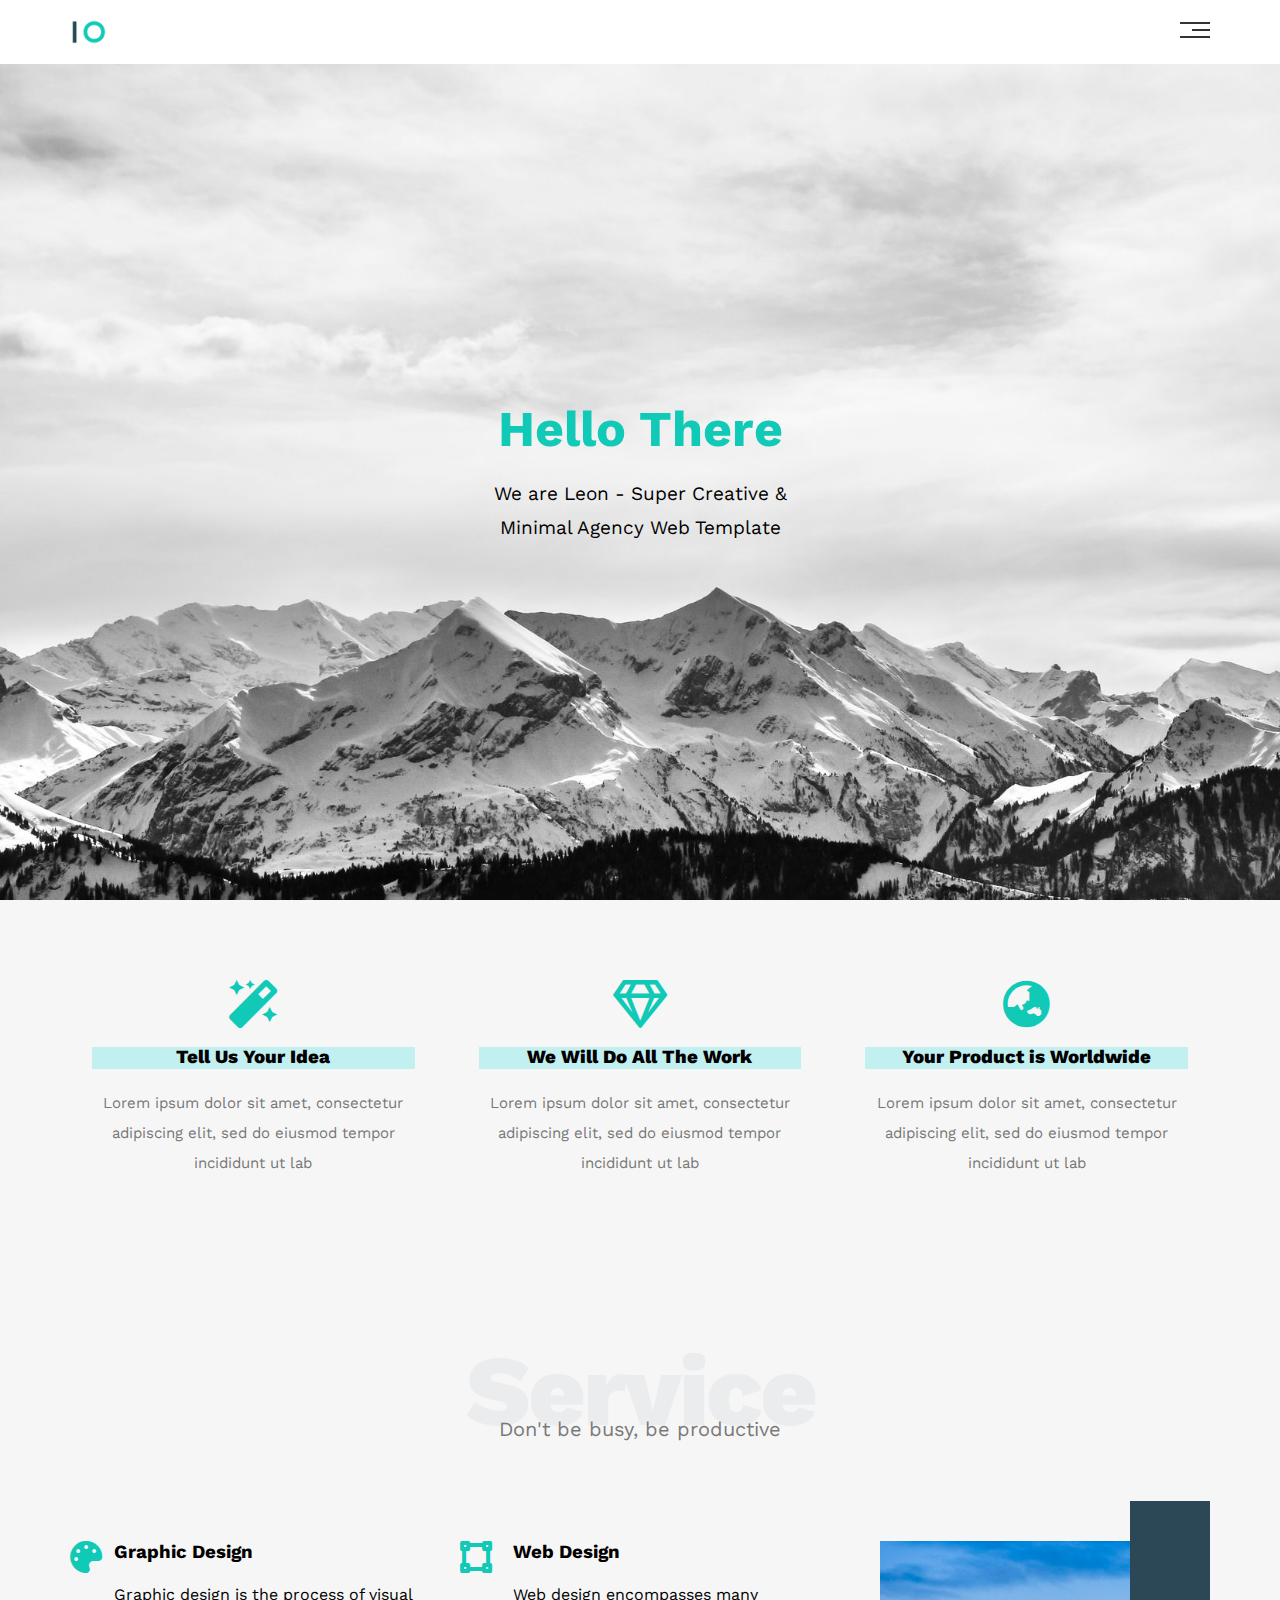
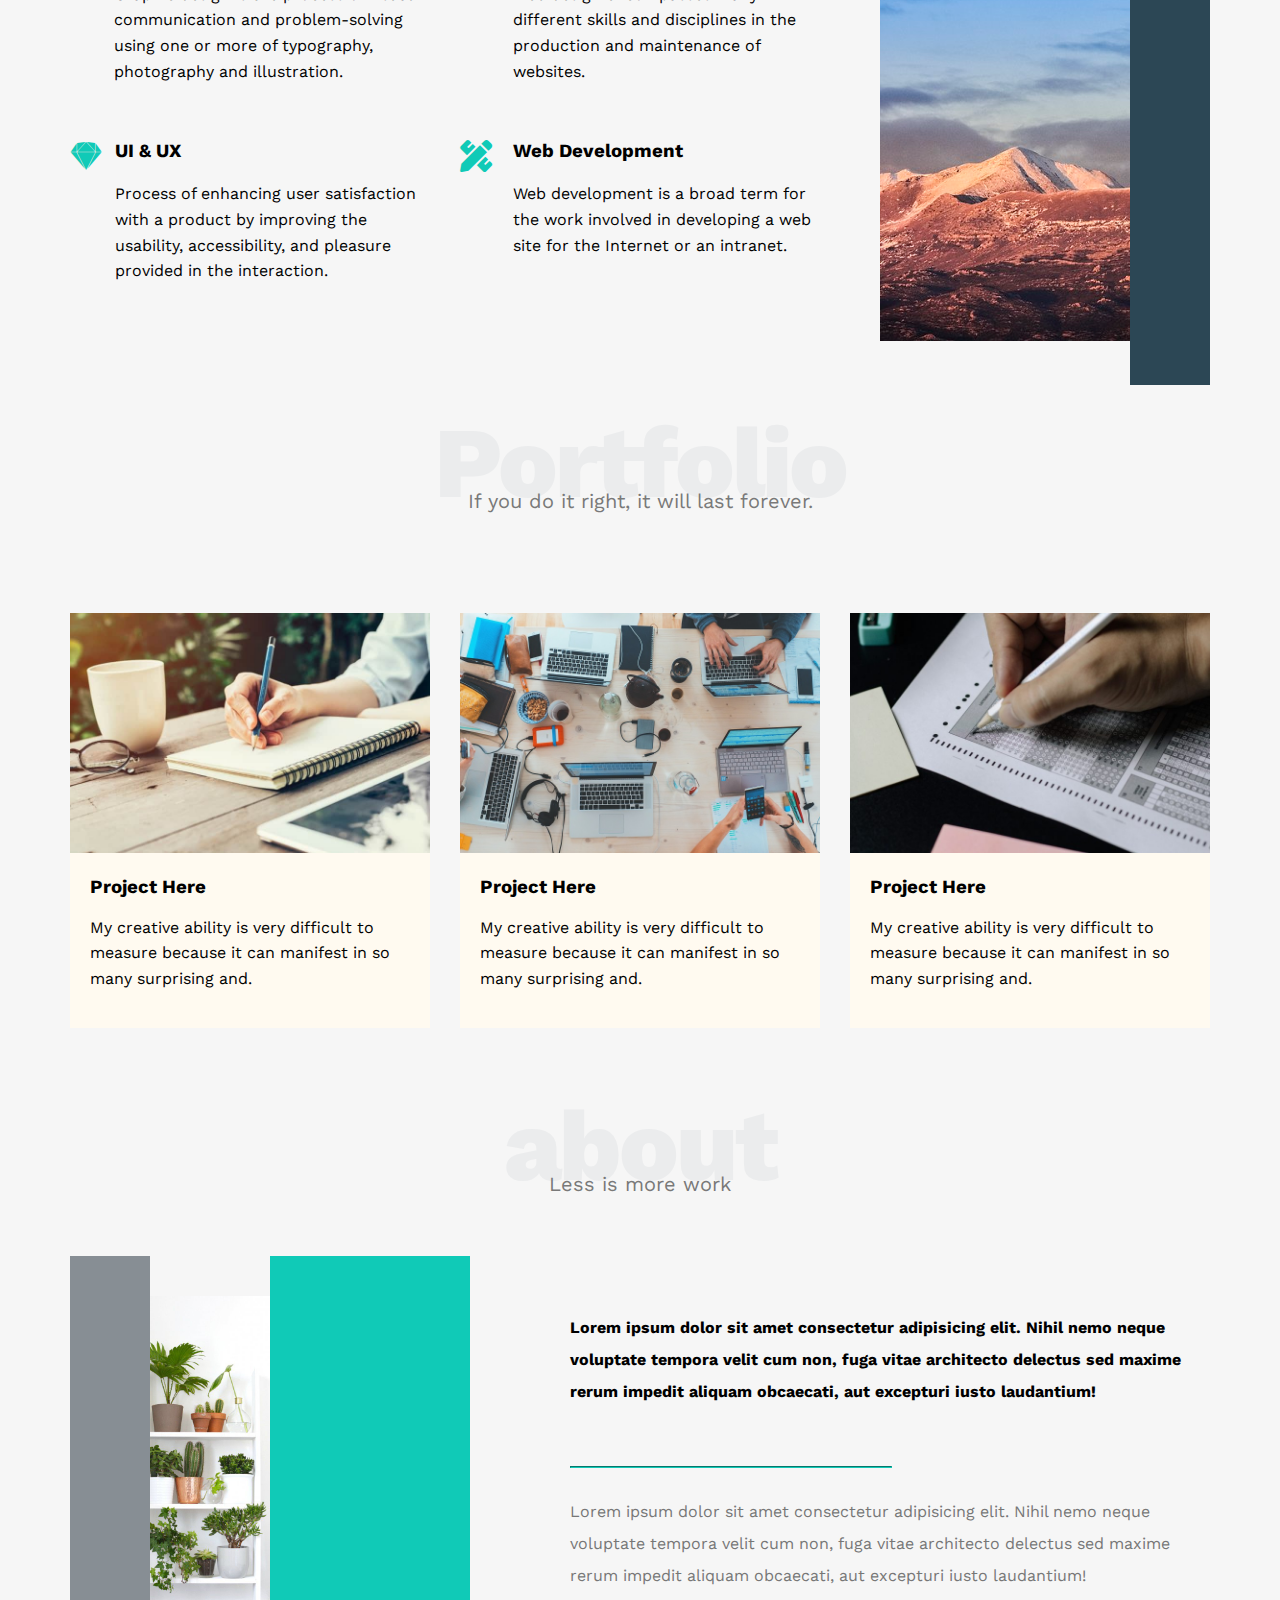
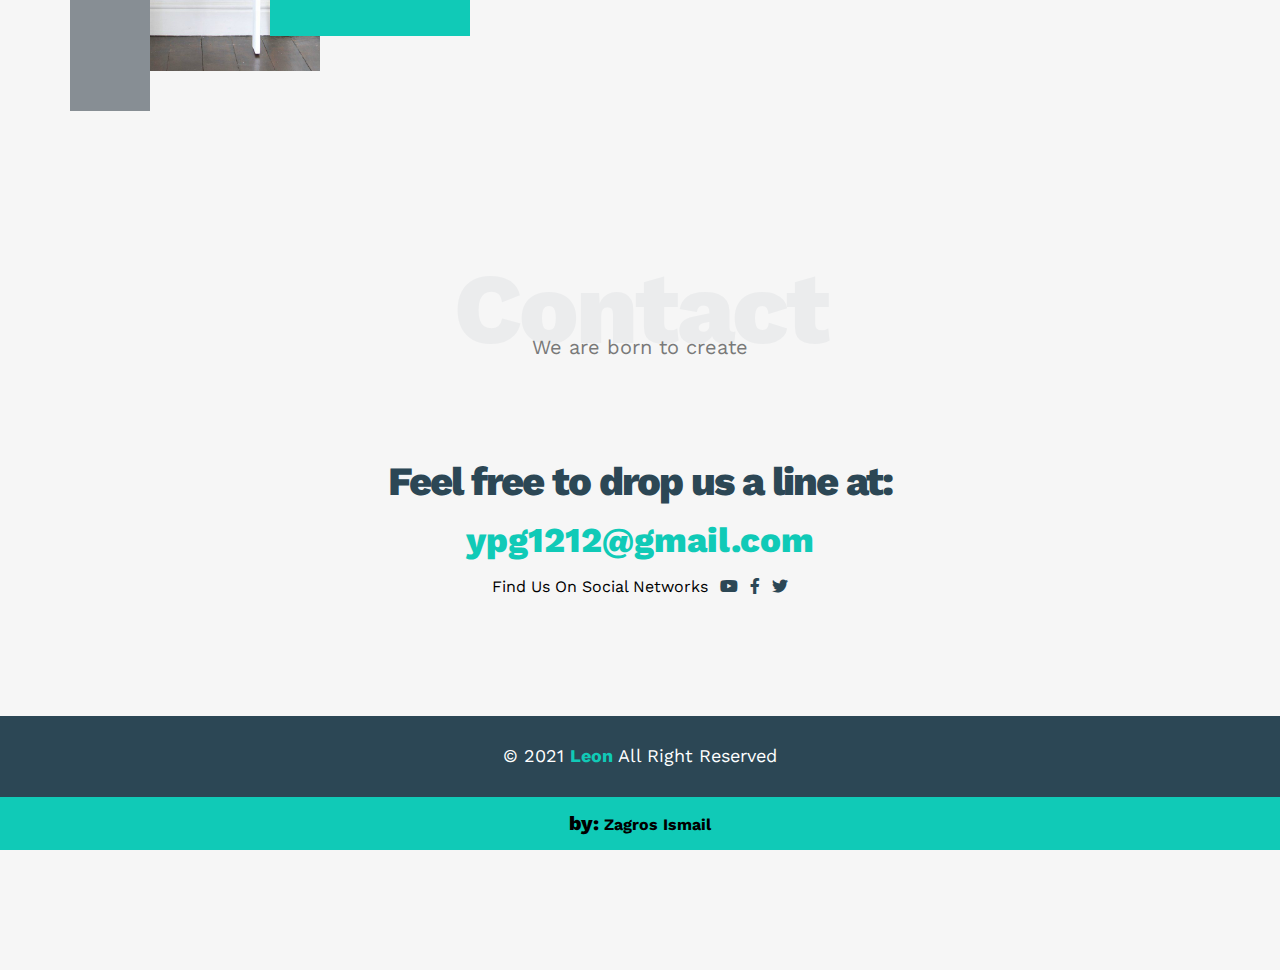
<file: Leon Template Zero School/index.html>
<!DOCTYPE html>
<html lang="en">
<head>
    <meta charset="UTF-8">
    <meta http-equiv="X-UA-Compatible" content="IE=edge">
    <meta name="viewport" content="width=device-width, initial-scale=1.0">
    <link rel="stylesheet" href="css/normalize.css">
    <link rel="stylesheet" href="css/all.min.css">
    <link rel="stylesheet" href="css/leon.css">
    <link rel="preconnect" href="https://fonts.gstatic.com">
<link href="https://fonts.googleapis.com/css2?family=Work+Sans:ital,wght@0,200;0,400;0,500;0,700;0,800;1,200&display=swap" rel="stylesheet">

    <title> leon template one</title>
</head>
<body>
     <!-- Start Header -->
    <div class="header">
      <div class="container">
        <img class="logo" src="images/logo.png" alt="" />
        <div class="links">
          <span class="icon">
            <span></span>
            <span></span>
            <span></span>
          </span>
          <ul>
            <li><a href="#services">Services</a></li>
            <li><a href="#portfolio">Portfolio</a></li>
            <li><a href="#about">About</a></li>
            <li><a href="#contact">Contact</a></li>
          </ul>
        </div>
      </div>
    </div>
    <!-- End Header -->
    <!-- Start Landing Section -->
    <div class="landing">
      <div class="intro-text">
        <h1>Hello There</h1>
        <p>We are Leon - Super Creative & Minimal Agency Web Template</p>
      </div>
    </div>
    <!-- End Landing Section -->
        <!-- start Features -->

    <div class="features">
      <div class="container">
        <div class="feat">
          <i class="fas fa-magic fa-3x"></i>
          <h3>Tell Us Your Idea</h3>
          <p>Lorem ipsum dolor sit amet, consectetur adipiscing elit, sed do eiusmod tempor incididunt ut lab</p>
        </div>
        <div class="feat">
          <i class="far fa-gem fa-3x"></i>
          <h3>We Will Do All The Work</h3>
          <p>Lorem ipsum dolor sit amet, consectetur adipiscing elit, sed do eiusmod tempor incididunt ut lab</p>
        </div>
        <div class="feat">
          <i class="fas fa-globe-asia fa-3x"></i>
          <h3>Your Product is Worldwide</h3>
          <p>Lorem ipsum dolor sit amet, consectetur adipiscing elit, sed do eiusmod tempor incididunt ut lab</p>
        </div>
      </div>
    </div>
    <!-- End Features -->
    <!-- start service -->
    <div class="service">
      <div class="container">
      <div class="speacial-heading">
          <h2 style="color: #ebeced;
          font-size: 100px;
          text-align: center;
          font-weight: 800;
          letter-spacing: -3px;
          margin: 0;">Service</h2>
           <p style=" margin: -30px 0 0;
           font-size: 20px;
           text-align: center;
           color: #797979;">Don't be busy, be productive</p>

        <div class="services-content">
          <div class="col">
            <!-- Start Service -->
            <div class="srv">
              <i class="fas fa-palette fa-2x"></i>
              <div class="text">
                <h3>Graphic Design</h3>
                <p>
                  Graphic design is the process of visual communication and problem-solving using one or more of
                  typography, photography and illustration.
                </p>
              </div>
            </div>
            <div class="srv">
              <i class="fab fa-sketch fa-2x"></i>
              <div class="text">
                <h3>UI & UX</h3>
                <p>
                  Process of enhancing user satisfaction with a product by improving the usability, accessibility, and
                  pleasure provided in the interaction.
                </p>
              </div>
            </div>
            <!-- End Service -->
          </div>
          <div class="col">
            <!-- Start Services -->
            <div class="srv">
              <i class="fas fa-vector-square fa-2x"></i>
              <div class="text">
                <h3>Web Design</h3>
                <p>
                  Web design encompasses many different skills and disciplines in the production and maintenance of
                  websites.
                </p>
              </div>
            </div>
            <div class="srv">
              <i class="fas fa-pencil-ruler fa-2x"></i>
              <div class="text">
                <h3>Web Development</h3>
                <p>
                  Web development is a broad term for the work involved in developing a web site for the Internet or an
                  intranet.
                </p>
              </div>
            </div>
            <!-- End Services -->
          </div>
          <div class="col">
            <div class=" image image-column">
              <img src="images/services.jpg" alt="" />
            </div>
          </div>
        </div>
      </div>
    </div>
    <!-- End Services -->
        <!-- start Portfolio -->

    <div class="Portfolio">
      <div class="container">
      <div class="speacial-heading">
          <h2 style="color: #ebeced;
          font-size: 100px;
          text-align: center;
          font-weight: 800;
          letter-spacing: -3px;
          margin: 0;">Portfolio</h2>
           <p style=" margin: -30px 0 0;
           font-size: 20px;
           text-align: center;
           color: #797979;">If you do it right, it will last forever.</p>
            <div class="portfolio-content">
              <div class="card">
                <img src="images/portfolio-1.jpg" alt="" />
                <div class="info">
                  <h3>Project Here</h3>
                  <p>My creative ability is very difficult to measure because it can manifest in so many surprising and.</p>
                </div>
              </div>
              <div class="card">
                <img src="images/portfolio-2.jpg" alt="" />
                <div class="info">
                  <h3>Project Here</h3>
                  <p>My creative ability is very difficult to measure because it can manifest in so many surprising and.</p>
                </div>
              </div>
              <div class="card">
                <img src="images/portfolio-3.jpg" alt="" />
                <div class="info">
                  <h3>Project Here</h3>
                  <p>My creative ability is very difficult to measure because it can manifest in so many surprising and.</p>
                </div>
              </div>
            </div>
          </div>
        </div>
        <!-- End Portfolio -->
        <!-- end Portfolio -->
             <!-- start Portfolio -->

    <div class="about">
      <div class="container">
      <div class="speacial-heading">
          <h2 style="color: #ebeced;
          font-size: 100px;
          text-align: center;
          font-weight: 800;
          letter-spacing: -3px;
          margin: 0;">about</h2>
           <p style=" margin: -30px 0 0;
           font-size: 20px;
           text-align: center;
           color: #797979;">Less is more work</p>
            <div class="about-content">
              <div class="image">
                <img src="images/about.jpg" alt="" />
                </div>
                <div class="text">
<p>
  Lorem ipsum dolor sit amet consectetur adipisicing elit. Nihil nemo neque voluptate tempora velit cum non, fuga vitae architecto delectus sed maxime rerum impedit aliquam obcaecati, aut excepturi iusto laudantium!
</p>
<hr>
<p>
  Lorem ipsum dolor sit amet consectetur adipisicing elit. Nihil nemo neque voluptate tempora velit cum non, fuga vitae architecto delectus sed maxime rerum impedit aliquam obcaecati, aut excepturi iusto laudantium!
</p>

                </div>
            </div>
          </div>
        </div>
        </div>
        
        <!-- End Portfolio -->
       <!-- start contact -->
       <div class="contact">
        <div class="container">
        <div class="contact-heading">
            <h2 style="color: #ebeced;
            font-size: 100px;
            text-align: center;
            font-weight: 800;
            letter-spacing: -3px;
            margin: 0;">Contact</h2>
             <p style=" margin: -30px 0 0;
             font-size: 20px;
             text-align: center;
             color: #797979;">We are born to create</p>
  </div>
  <div class="info">
    <p class="label">Feel free to drop us a line at:</p>
    <a href="mailto:ypg1212@gmail.com?subject="contact" class="link">ypg1212@gmail.com</a>
    <div class="social">
      Find Us On Social Networks
      <i class="fab fa-youtube"></i>
      <i class="fab fa-facebook-f"></i>
      <i class="fab fa-twitter"></i>
    </div>
  </div>
  </div>
  </div>
         <!-- end contact -->
 <!-- Start Footer -->
 <div class="footer">&copy; 2021 <span>Leon</span> All Right Reserved</div>
 <!-- End Footer -->
<div class="zako">
  <span>by:</span> Zagros Ismail
</div>


</body> 
</html>
</file>
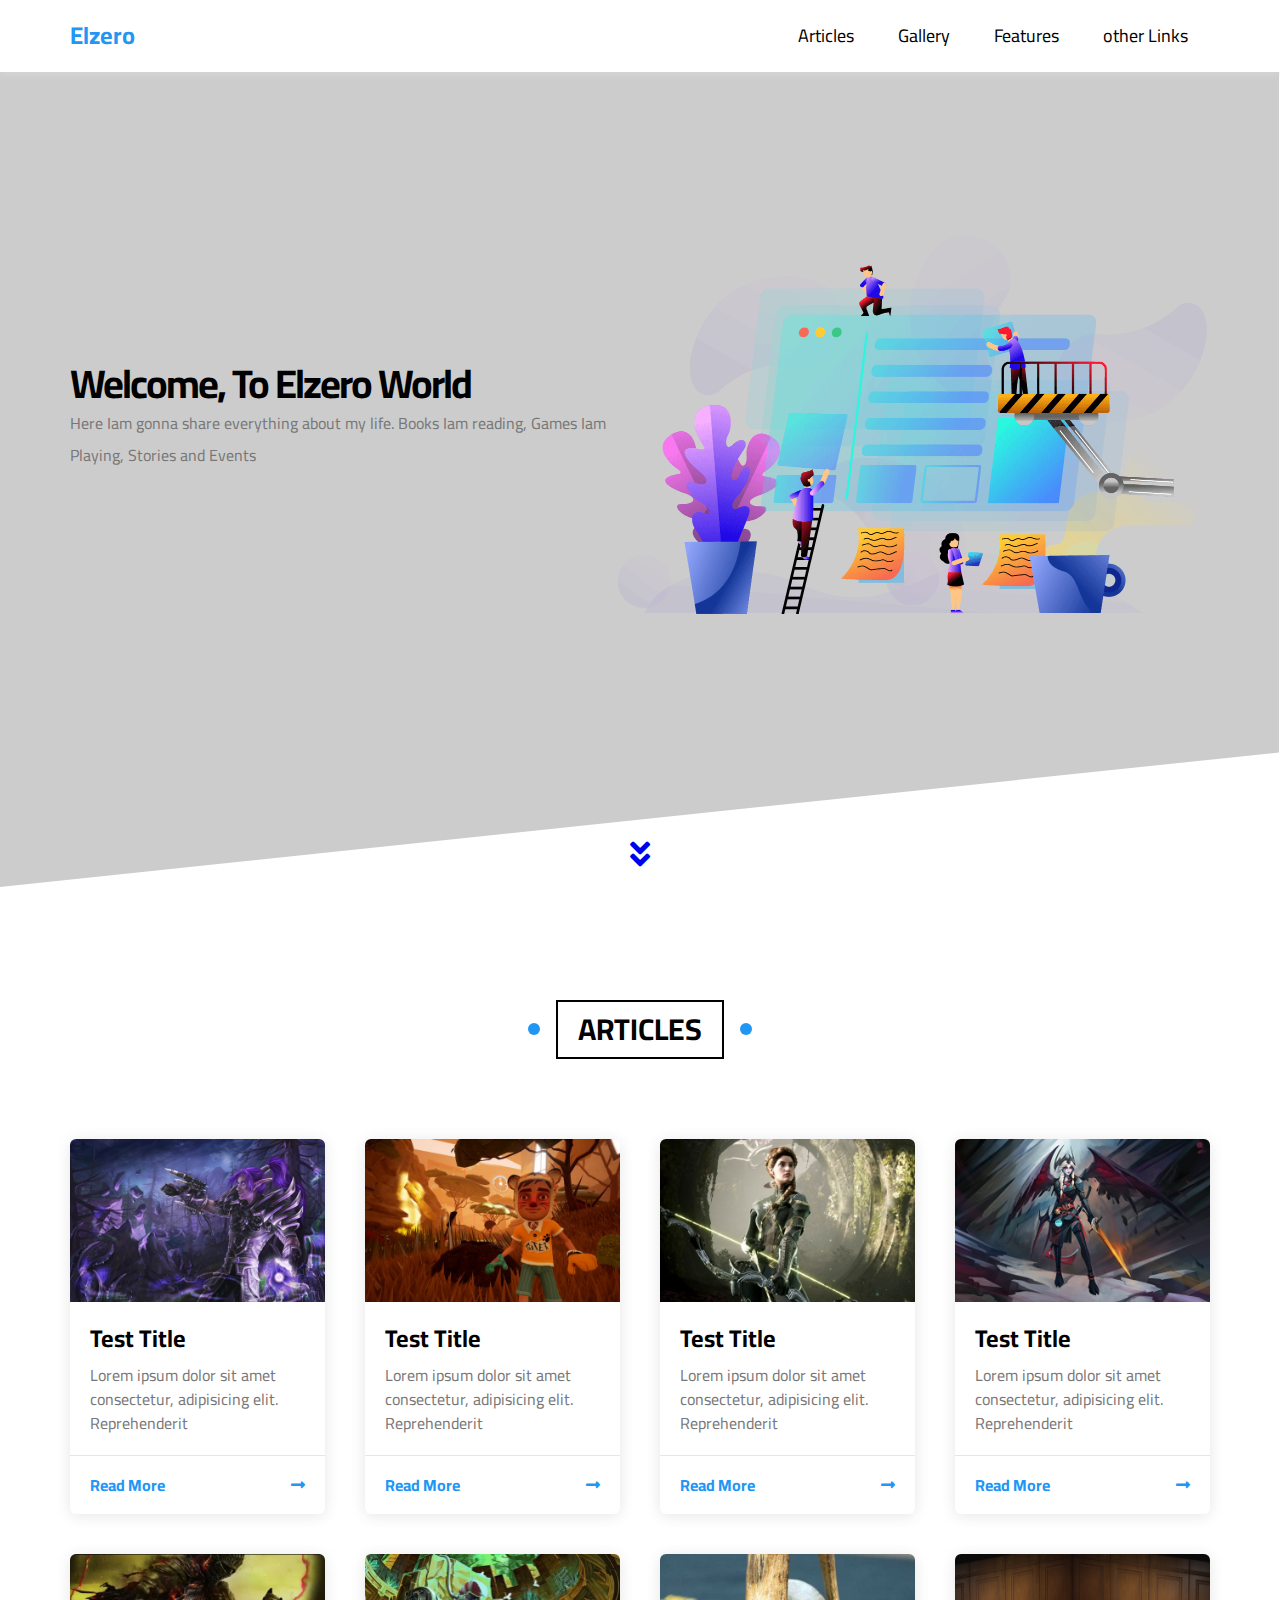
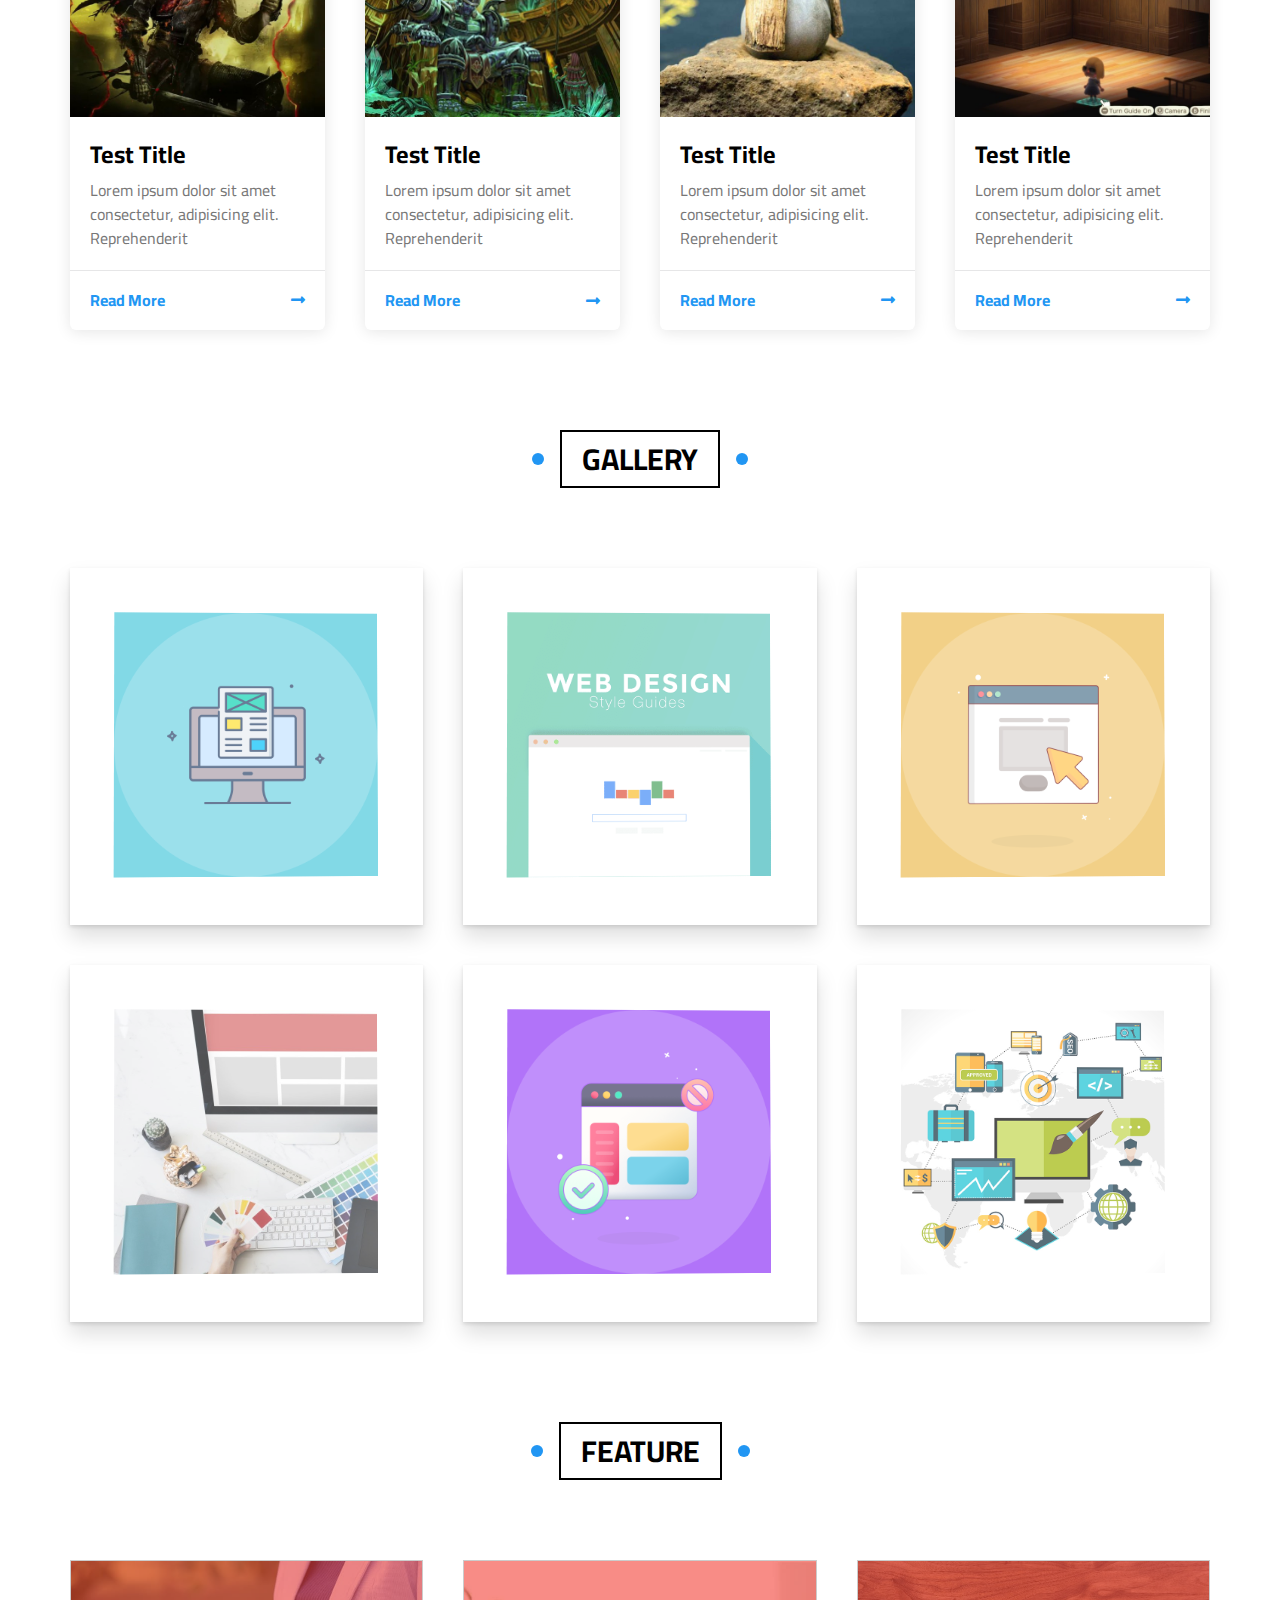
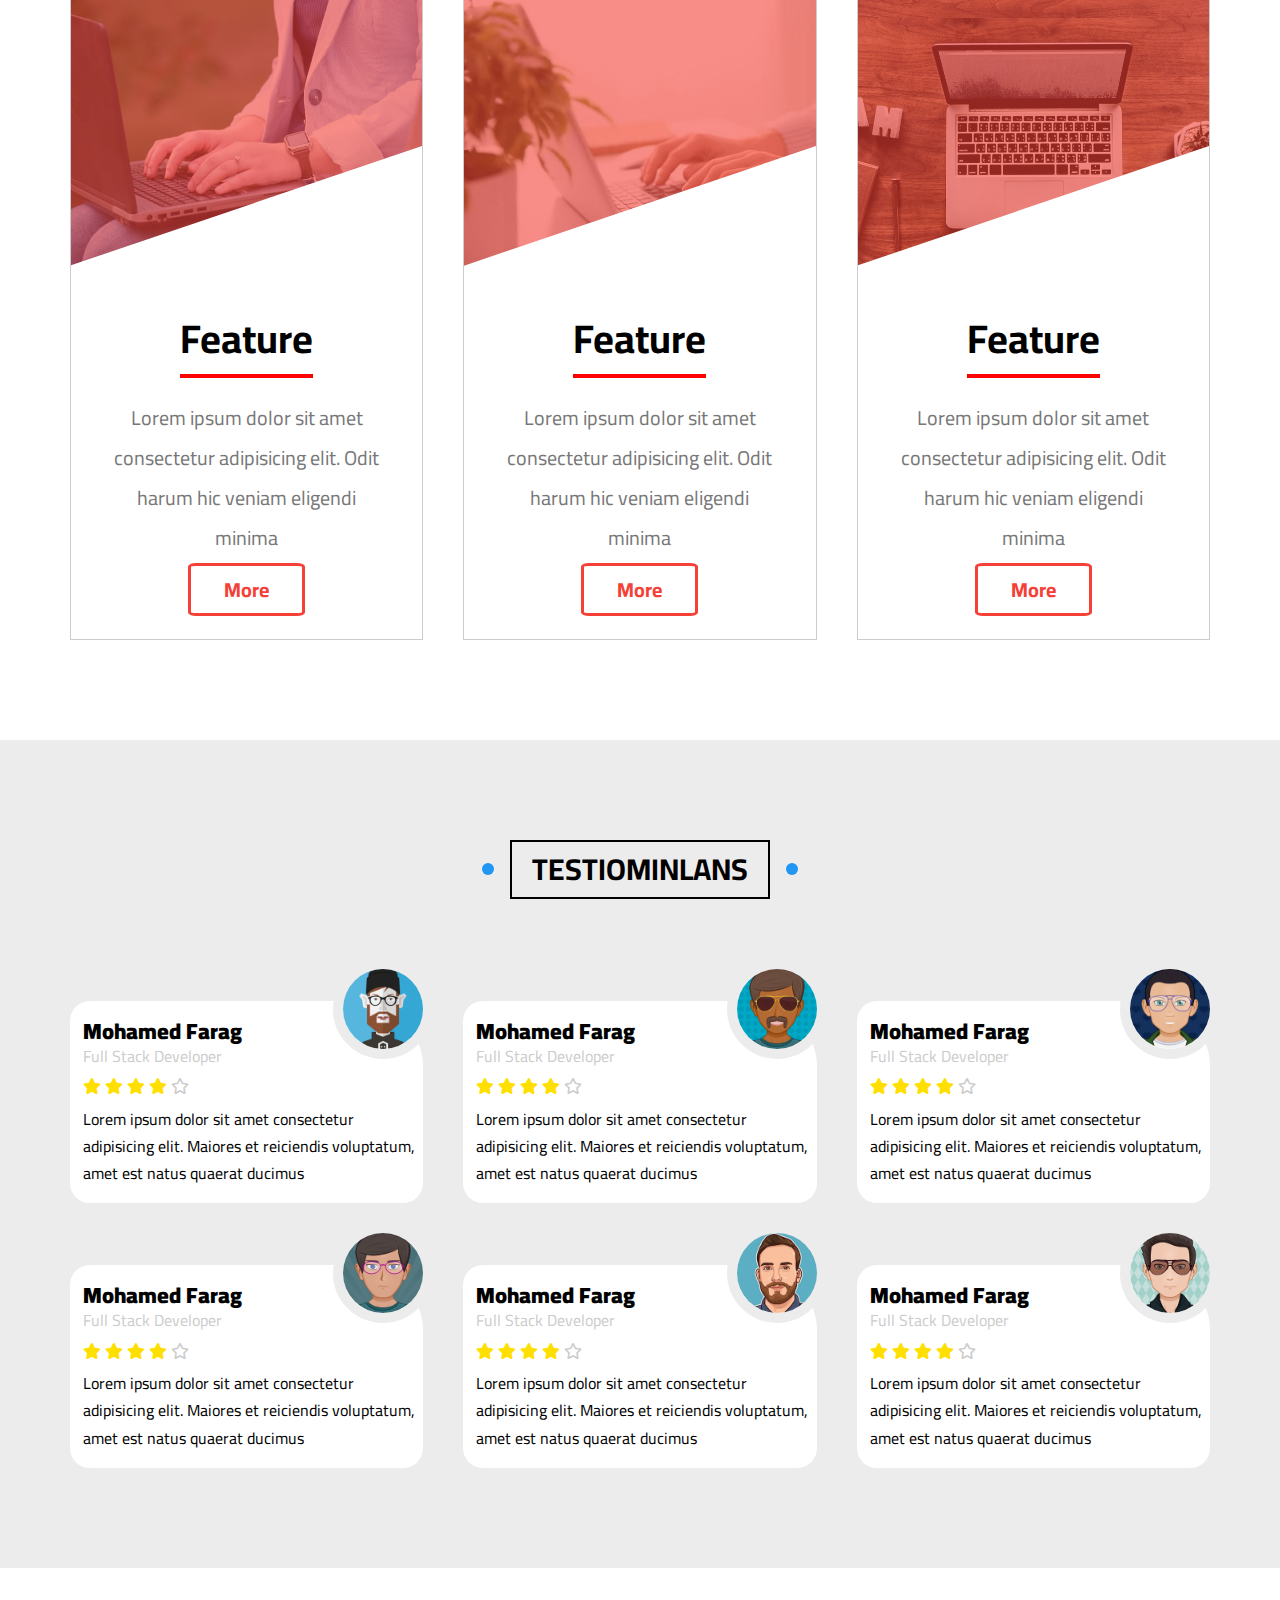
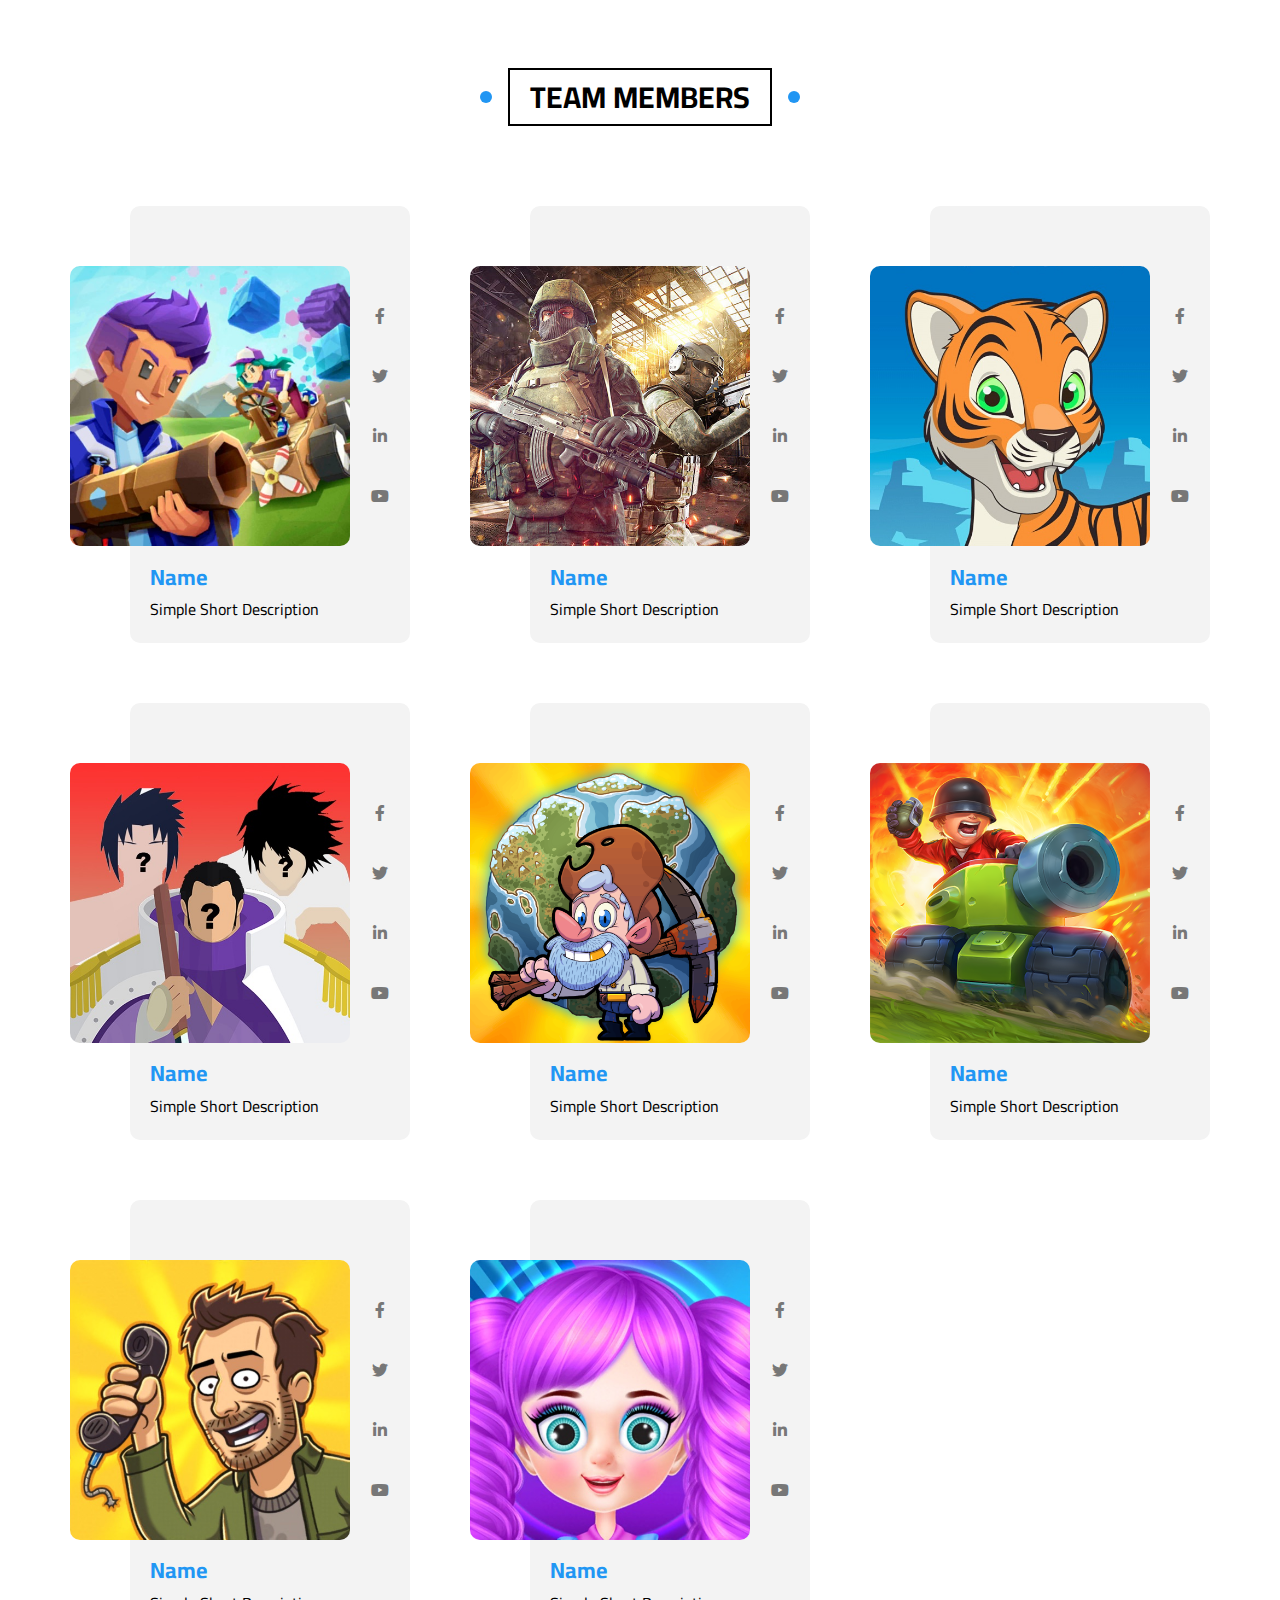
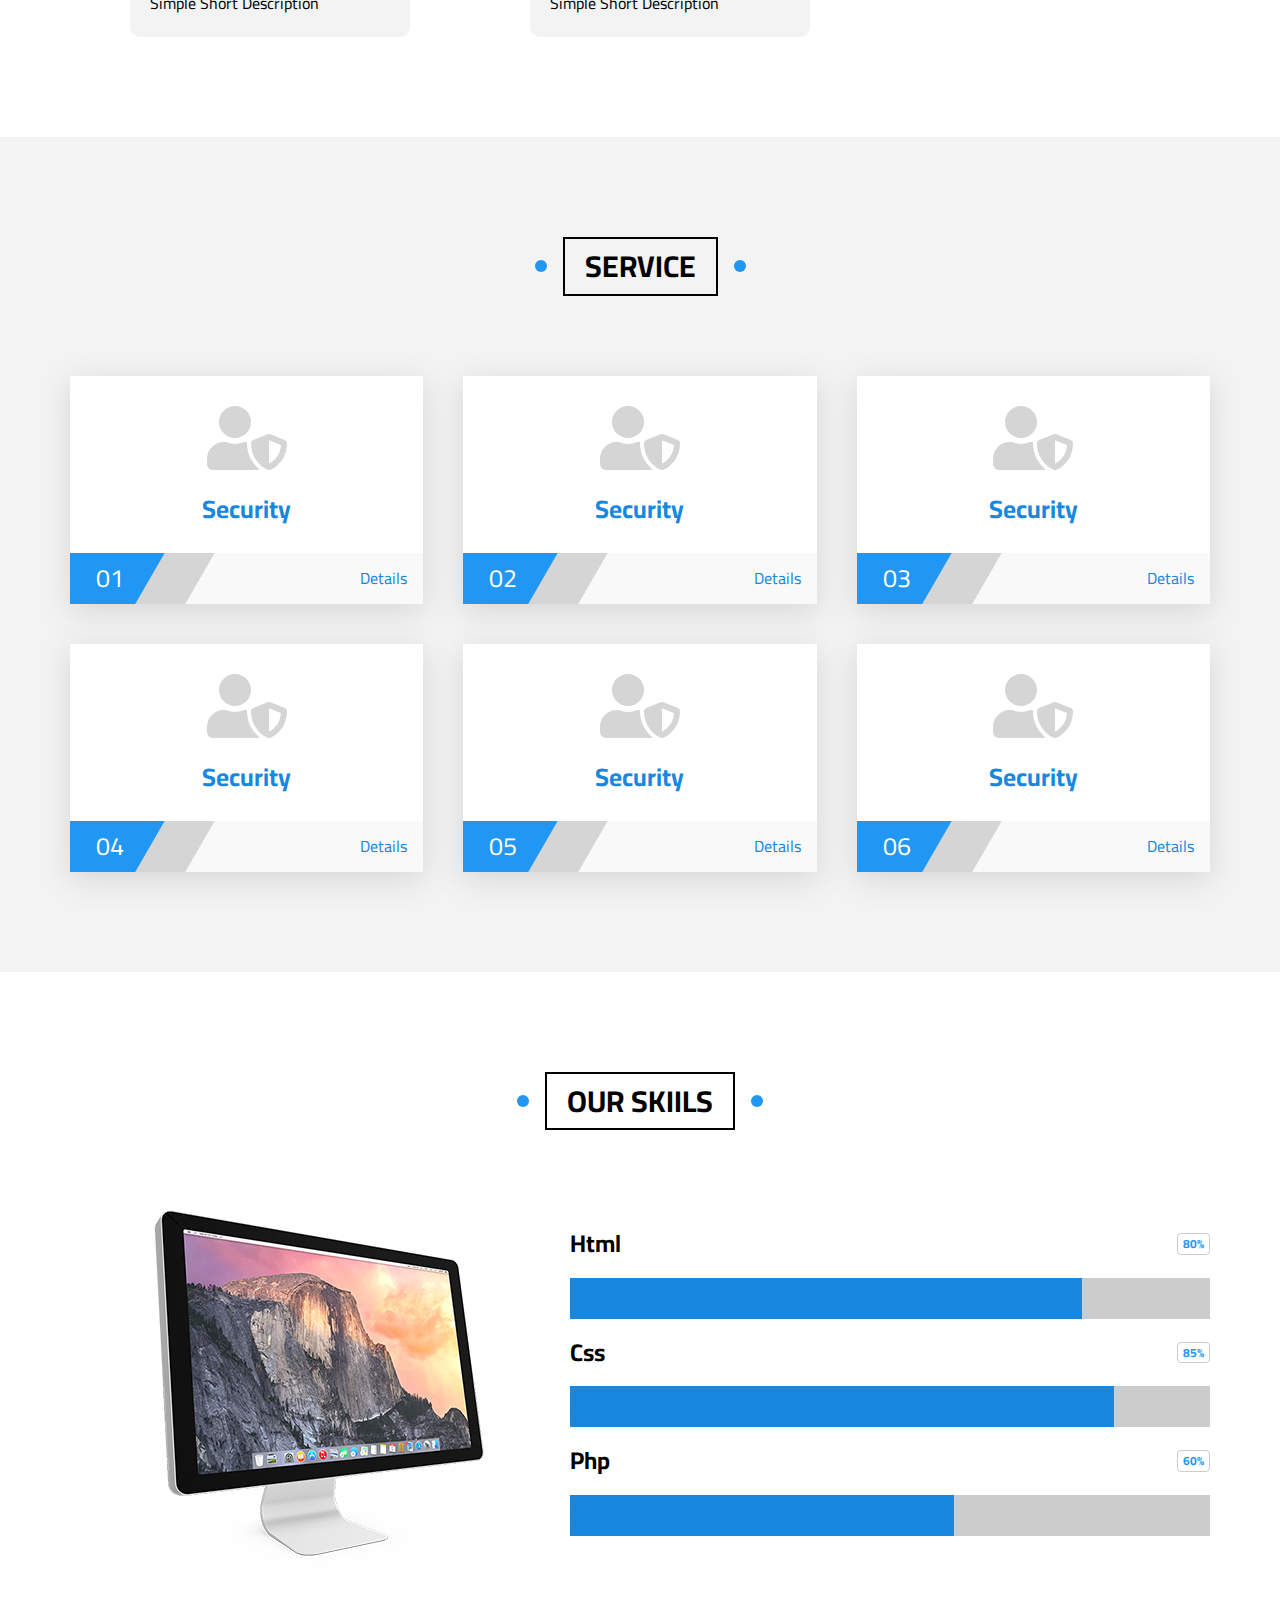
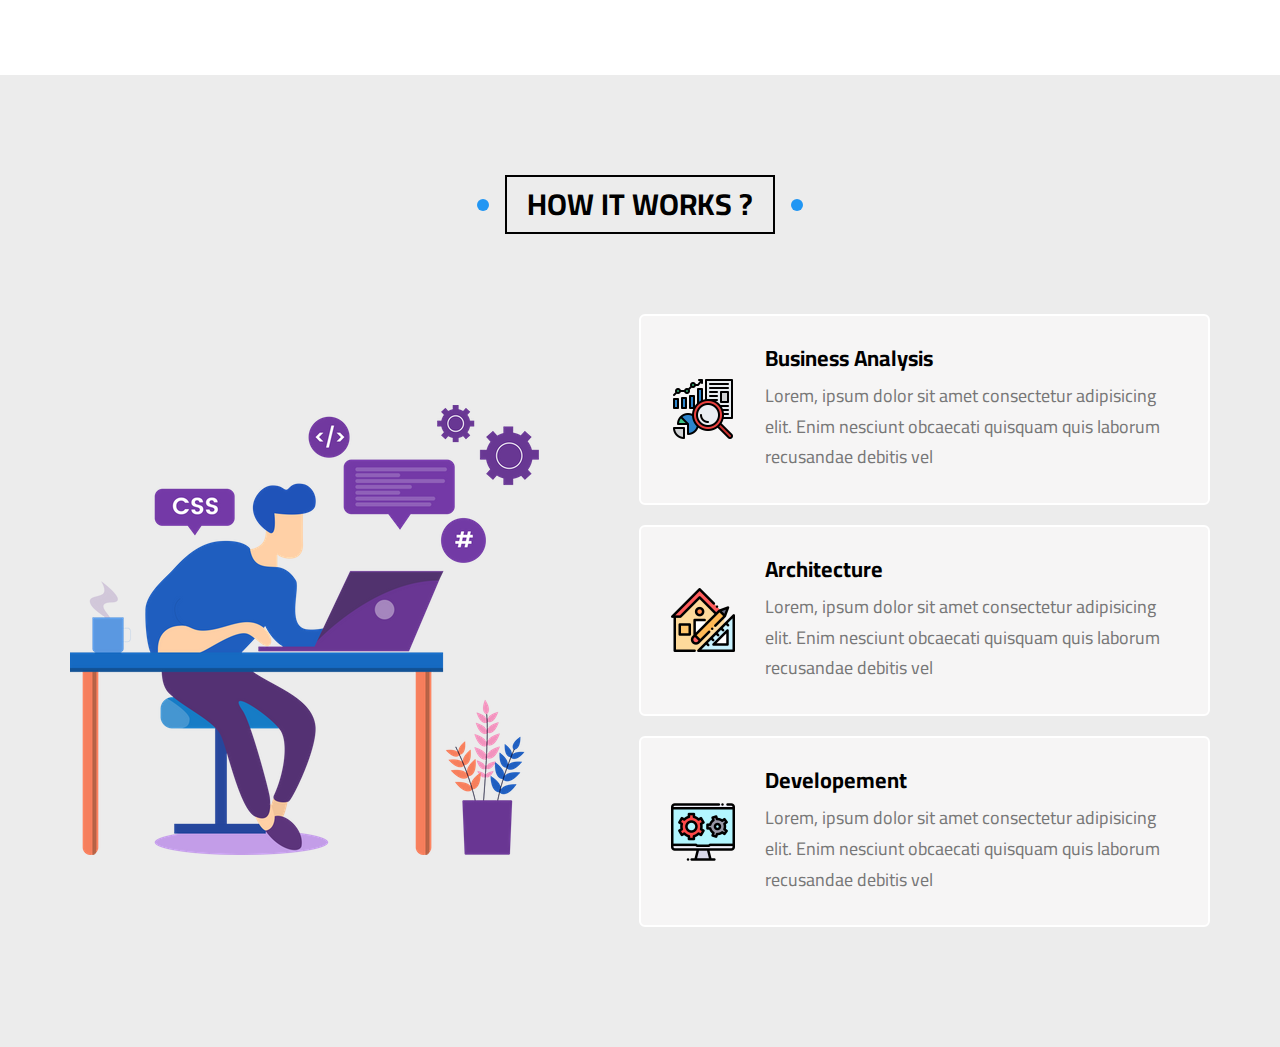
<file: template 3/index.html>
<!DOCTYPE html>
<html lang="en">
  <head>
    <meta charset="UTF-8" />
    <meta http-equiv="X-UA-Compatible" content="IE=edge" />
    <meta name="viewport" content="width=device-width, initial-scale=1.0" />
    <!-- normalize -->
    <link rel="stylesheet" href="css/normalize.css" />
    <!-- file css -->
    <link rel="stylesheet" href="css/tourism.css" />
    <!-- font awsome -->
    <link rel="stylesheet" href="css/all.min.css" />
    <!-- Google Font -->
    <link rel="preconnect" href="https://fonts.googleapis.com" />
    <link rel="preconnect" href="https://fonts.gstatic.com" crossorigin />
    <link
      href="https://fonts.googleapis.com/css2?family=Cairo:wght@200;300;500;600&family=Roboto:ital,wght@0,100;0,300;1,400;1,500&display=swap"
      rel="stylesheet"
    />
    <title>Tourism</title>
  </head>
  <body>
    <!-- start header -->
    <div class="header">
      <div class="container">
        <a href="#" class="logo">Elzero</a>
        <ul class="main-nav">
          <li><a href="#">Articles</a></li>
          <li><a href="#">Gallery</a></li>
          <li><a href="#">Features</a></li>
          <li>
            <a href="#">other Links</a>
            <!-- Start Mega Menu -->
            <div class="mega-menu">
              <div class="img">
                <img src="./images/megamenu.png" alt="" />
              </div>
              <ul class="links">
                <li>
                  <a href="#testimonials"
                    ><i class="far fa-comments fa-fw"></i> Testimonials</a
                  >
                </li>
                <li>
                  <a href="#team"
                    ><i class="far fa-user fa-fw"></i> Team Members</a
                  >
                </li>
                <li>
                  <a href="#services"
                    ><i class="far fa-building fa-fw"></i> Services</a
                  >
                </li>
                <li>
                  <a href="#our-skills"
                    ><i class="far fa-check-circle fa-fw"></i> Our Skills</a
                  >
                </li>
                <li>
                  <a href="#work-steps"
                    ><i class="far fa-clipboard fa-fw"></i> How It Works</a
                  >
                </li>
              </ul>
              <ul class="links">
                <li>
                  <a href="#events"
                    ><i class="far fa-calendar-alt fa-fw"></i> Events</a
                  >
                </li>
                <li>
                  <a href="#pricing"
                    ><i class="fas fa-server fa-fw"></i> Pricing Plans</a
                  >
                </li>
                <li>
                  <a href="#video"
                    ><i class="far fa-play-circle fa-fw"></i> Top Videos</a
                  >
                </li>
                <li>
                  <a href="#stats"
                    ><i class="far fa-chart-bar fa-fw"></i> Stats</a
                  >
                </li>
                <li>
                  <a href="#discount"
                    ><i class="fas fa-percent fa-fw"></i> Request A Discount</a
                  >
                </li>
              </ul>
            </div>
            <!-- End Mega Menu -->
          </li>
        </ul>
      </div>
    </div>
    <!-- End header -->
    <!-- Start Landing -->
    <div class="landing">
      <div class="container">
        <div class="text">
          <h1>Welcome, To Elzero World</h1>
          <p>
            Here Iam gonna share everything about my life. Books Iam reading,
            Games Iam Playing, Stories and Events
          </p>
        </div>
        <div class="image">
          <img src="./images/landing-image (1).png" alt="" />
        </div>
        <a href="#articles" class="go-down">
          <i class="fas fa-angle-double-down fa-2x"></i>
        </a>
      </div>
    </div>
    <!-- End Landing -->
    <!-- Start Main title -->

    <!-- End Main Title -->
    <!-- Start Articles -->
    <div class="card">
      <h2 class="main-title">Articles</h2>

      <div class="container">
        <div class="box">
          <img src="./images/cat-01.jpg" alt="" />
          <div class="content">
            <h2>Test Title</h2>
            <p>
              Lorem ipsum dolor sit amet consectetur, adipisicing elit.
              Reprehenderit
            </p>
          </div>
          <div class="info">
            <a href="#">Read More</a>
            <i class="fas fa-long-arrow-alt-right"></i>
          </div>
        </div>
        <div class="box">
          <img src="./images/cat-02.jpg" alt="" />
          <div class="content">
            <h2>Test Title</h2>
            <p>
              Lorem ipsum dolor sit amet consectetur, adipisicing elit.
              Reprehenderit
            </p>
          </div>
          <div class="info">
            <a href="#">Read More</a>
            <i class="fas fa-long-arrow-alt-right"></i>
          </div>
        </div>
        <div class="box">
          <img src="./images/cat-03.jpg" alt="" />
          <div class="content">
            <h2>Test Title</h2>
            <p>
              Lorem ipsum dolor sit amet consectetur, adipisicing elit.
              Reprehenderit
            </p>
          </div>
          <div class="info">
            <a href="#">Read More</a>
            <i class="fas fa-long-arrow-alt-right"></i>
          </div>
        </div>
        <div class="box">
          <img src="./images/cat-04.jpg" alt="" />
          <div class="content">
            <h2>Test Title</h2>
            <p>
              Lorem ipsum dolor sit amet consectetur, adipisicing elit.
              Reprehenderit
            </p>
          </div>
          <div class="info">
            <a href="#">Read More</a>
            <i class="fas fa-long-arrow-alt-right"></i>
          </div>
        </div>
        <div class="box">
          <img src="./images/cat-05.jpg" alt="" />
          <div class="content">
            <h2>Test Title</h2>
            <p>
              Lorem ipsum dolor sit amet consectetur, adipisicing elit.
              Reprehenderit
            </p>
          </div>
          <div class="info">
            <a href="#">Read More</a>
            <i class="fas fa-long-arrow-alt-right"></i>
          </div>
        </div>
        <div class="box">
          <img src="./images/cat-06.jpg" alt="" />
          <div class="content">
            <h2>Test Title</h2>
            <p>
              Lorem ipsum dolor sit amet consectetur, adipisicing elit.
              Reprehenderit
            </p>
          </div>
          <div class="info">
            <a href="#">Read More</a>
            <i class="fas fa-long-arrow-alt-right"></i>
          </div>
        </div>
        <div class="box">
          <img src="./images/cat-07.jpg" alt="" />
          <div class="content">
            <h2>Test Title</h2>
            <p>
              Lorem ipsum dolor sit amet consectetur, adipisicing elit.
              Reprehenderit
            </p>
          </div>
          <div class="info">
            <a href="#">Read More</a>
            <i class="fas fa-long-arrow-alt-right"></i>
          </div>
        </div>
        <div class="box">
          <img src="./images/cat-08.jpg" alt="" />
          <div class="content">
            <h2>Test Title</h2>
            <p>
              Lorem ipsum dolor sit amet consectetur, adipisicing elit.
              Reprehenderit
            </p>
          </div>
          <div class="info">
            <a href="#">Read More</a>
            <i class="fas fa-long-arrow-alt-right"></i>
          </div>
        </div>
      </div>
    </div>
    <!-- End Artcles -->
    <!-- Start Gallery -->
    <div class="gellery">
      <h2 class="main-title">Gallery</h2>
      <div
        class="container"
        style="
          display: grid;
          grid-template-columns: repeat(auto-fill, minmax(300px, 1fr));
          gap: 40px;
        "
      >
        <div class="box">
          <div class="image">
            <img src="./images/gallery-01.png" alt="" />
          </div>
        </div>
        <div class="box">
          <div class="image">
            <img src="./images/gallery-06.png" alt="" />
          </div>
        </div>
        <div class="box">
          <div class="image">
            <img src="./images/gallery-02.png" alt="" />
          </div>
        </div>
        <div class="box">
          <div class="image">
            <img src="./images/gallery-03.jpg" alt="" />
          </div>
        </div>
        <div class="box">
          <div class="image">
            <img src="./images/gallery-04.png" alt="" />
          </div>
        </div>
        <div class="box">
          <div class="image">
            <img src="./images/gallery-05.jpg" alt="" />
          </div>
        </div>
      </div>
    </div>
    <!-- End Gallery -->
    <!-- Start Feature -->
    <div class="feature">
      <h2 class="main-title">Feature</h2>
      <div class="container">
        <div class="box">
          <div class="img-holder">
            <img src="./images/features-01.jpg" alt="" />
          </div>
          <div class="content">
            <h2>Feature</h2>
            <p>
              Lorem ipsum dolor sit amet consectetur adipisicing elit. Odit
              harum hic veniam eligendi minima
            </p>
          </div>

          <a href="#">More </a>
        </div>
        <div class="box">
          <div class="img-holder">
            <img src="./images/features-02.jpg" alt="" />
          </div>
          <div class="content">
            <h2>Feature</h2>
            <p>
              Lorem ipsum dolor sit amet consectetur adipisicing elit. Odit
              harum hic veniam eligendi minima
            </p>
          </div>

          <a href="#">More </a>
        </div>
        <div class="box">
          <div class="img-holder">
            <img src="./images/features-03.jpg" alt="" />
          </div>
          <div class="content">
            <h2>Feature</h2>
            <p>
              Lorem ipsum dolor sit amet consectetur adipisicing elit. Odit
              harum hic veniam eligendi minima
            </p>
          </div>

          <a href="#">More </a>
        </div>
      </div>
    </div>
    <!-- End Feature -->
    <!-- Start Testiominlans -->
    <div class="testio">
      <h2 class="main-title">Testiominlans</h2>
      <div class="container">
        <div class="box">
          <img src="./images/avatar-01.png" alt="" />
          <div class="box1">
            <h3>Mohamed Farag</h3>
            <span class="title">Full Stack Developer </span>
            <div class="rate">
              <i class="filled fas fa-star"></i>
              <i class="filled fas fa-star"></i>
              <i class="filled fas fa-star"></i>
              <i class="filled fas fa-star"></i>
              <i class="far fa-star"></i>
            </div>
            <p>
              Lorem ipsum dolor sit amet consectetur adipisicing elit. Maiores
              et reiciendis voluptatum, amet est natus quaerat ducimus
            </p>
          </div>
        </div>
        <div class="box">
          <img src="./images/avatar-02.png" alt="" />
          <div class="box1">
            <h3>Mohamed Farag</h3>
            <span class="title">Full Stack Developer </span>
            <div class="rate">
              <i class="filled fas fa-star"></i>
              <i class="filled fas fa-star"></i>
              <i class="filled fas fa-star"></i>
              <i class="filled fas fa-star"></i>
              <i class="far fa-star"></i>
            </div>
            <p>
              Lorem ipsum dolor sit amet consectetur adipisicing elit. Maiores
              et reiciendis voluptatum, amet est natus quaerat ducimus
            </p>
          </div>
        </div>
        <div class="box">
          <img src="./images/avatar-03.png" alt="" />
          <div class="box1">
            <h3>Mohamed Farag</h3>
            <span class="title">Full Stack Developer </span>
            <div class="rate">
              <i class="filled fas fa-star"></i>
              <i class="filled fas fa-star"></i>
              <i class="filled fas fa-star"></i>
              <i class="filled fas fa-star"></i>
              <i class="far fa-star"></i>
            </div>
            <p>
              Lorem ipsum dolor sit amet consectetur adipisicing elit. Maiores
              et reiciendis voluptatum, amet est natus quaerat ducimus
            </p>
          </div>
        </div>
        <div class="box">
          <img src="./images/avatar-04.png" alt="" />
          <div class="box1">
            <h3>Mohamed Farag</h3>
            <span class="title">Full Stack Developer </span>
            <div class="rate">
              <i class="filled fas fa-star"></i>
              <i class="filled fas fa-star"></i>
              <i class="filled fas fa-star"></i>
              <i class="filled fas fa-star"></i>
              <i class="far fa-star"></i>
            </div>
            <p>
              Lorem ipsum dolor sit amet consectetur adipisicing elit. Maiores
              et reiciendis voluptatum, amet est natus quaerat ducimus
            </p>
          </div>
        </div>
        <div class="box">
          <img src="./images/avatar-05.png" alt="" />
          <div class="box1">
            <h3>Mohamed Farag</h3>
            <span class="title">Full Stack Developer </span>
            <div class="rate">
              <i class="filled fas fa-star"></i>
              <i class="filled fas fa-star"></i>
              <i class="filled fas fa-star"></i>
              <i class="filled fas fa-star"></i>
              <i class="far fa-star"></i>
            </div>
            <p>
              Lorem ipsum dolor sit amet consectetur adipisicing elit. Maiores
              et reiciendis voluptatum, amet est natus quaerat ducimus
            </p>
          </div>
        </div>
        <div class="box">
          <img src="./images/avatar-06.png" alt="" />
          <div class="box1">
            <h3>Mohamed Farag</h3>
            <span class="title">Full Stack Developer </span>
            <div class="rate">
              <i class="filled fas fa-star"></i>
              <i class="filled fas fa-star"></i>
              <i class="filled fas fa-star"></i>
              <i class="filled fas fa-star"></i>
              <i class="far fa-star"></i>
            </div>
            <p>
              Lorem ipsum dolor sit amet consectetur adipisicing elit. Maiores
              et reiciendis voluptatum, amet est natus quaerat ducimus
            </p>
          </div>
        </div>
      </div>
    </div>
    <!-- End Testiominlans -->
    <!-- Start Team Members -->
    <div class="team">
      <h2 class="main-title">Team Members</h2>
      <div class="container">
        <div class="box">
          <div class="data">
            <img src="./images/team-01.jpg" alt="" />

            <div class="social">
              <a href=""><i class="fab fa-facebook-f"></i></a>
              <a href=""><i class="fab fa-twitter"></i></a>
              <a href=""><i class="fab fa-linkedin-in"></i></a>
              <a href=""><i class="fab fa-youtube"></i></a>
            </div>
          </div>
          <div class="info">
            <h2>Name</h2>
            <p>Simple Short Description</p>
          </div>
        </div>
        <div class="box">
          <div class="data">
            <img src="./images/team-02.jpg" alt="" />

            <div class="social">
              <a href=""><i class="fab fa-facebook-f"></i></a>
              <a href=""><i class="fab fa-twitter"></i></a>
              <a href=""><i class="fab fa-linkedin-in"></i></a>
              <a href=""><i class="fab fa-youtube"></i></a>
            </div>
          </div>
          <div class="info">
            <h2>Name</h2>
            <p>Simple Short Description</p>
          </div>
        </div>
        <div class="box">
          <div class="data">
            <img src="./images/team-03.jpg" alt="" />

            <div class="social">
              <a href=""><i class="fab fa-facebook-f"></i></a>
              <a href=""><i class="fab fa-twitter"></i></a>
              <a href=""><i class="fab fa-linkedin-in"></i></a>
              <a href=""><i class="fab fa-youtube"></i></a>
            </div>
          </div>
          <div class="info">
            <h2>Name</h2>
            <p>Simple Short Description</p>
          </div>
        </div>
        <div class="box">
          <div class="data">
            <img src="./images/team-04.jpg" alt="" />

            <div class="social">
              <a href=""><i class="fab fa-facebook-f"></i></a>
              <a href=""><i class="fab fa-twitter"></i></a>
              <a href=""><i class="fab fa-linkedin-in"></i></a>
              <a href=""><i class="fab fa-youtube"></i></a>
            </div>
          </div>
          <div class="info">
            <h2>Name</h2>
            <p>Simple Short Description</p>
          </div>
        </div>
        <div class="box">
          <div class="data">
            <img src="./images/team-05.png" alt="" />

            <div class="social">
              <a href=""><i class="fab fa-facebook-f"></i></a>
              <a href=""><i class="fab fa-twitter"></i></a>
              <a href=""><i class="fab fa-linkedin-in"></i></a>
              <a href=""><i class="fab fa-youtube"></i></a>
            </div>
          </div>
          <div class="info">
            <h2>Name</h2>
            <p>Simple Short Description</p>
          </div>
        </div>
        <div class="box">
          <div class="data">
            <img src="./images/team-06.png" alt="" />

            <div class="social">
              <a href=""><i class="fab fa-facebook-f"></i></a>
              <a href=""><i class="fab fa-twitter"></i></a>
              <a href=""><i class="fab fa-linkedin-in"></i></a>
              <a href=""><i class="fab fa-youtube"></i></a>
            </div>
          </div>
          <div class="info">
            <h2>Name</h2>
            <p>Simple Short Description</p>
          </div>
        </div>
        <div class="box">
          <div class="data">
            <img src="./images/team-07.jpg" alt="" />

            <div class="social">
              <a href=""><i class="fab fa-facebook-f"></i></a>
              <a href=""><i class="fab fa-twitter"></i></a>
              <a href=""><i class="fab fa-linkedin-in"></i></a>
              <a href=""><i class="fab fa-youtube"></i></a>
            </div>
          </div>
          <div class="info">
            <h2>Name</h2>
            <p>Simple Short Description</p>
          </div>
        </div>
        <div class="box">
          <div class="data">
            <img src="./images/team-08.jpg" alt="" />

            <div class="social">
              <a href=""><i class="fab fa-facebook-f"></i></a>
              <a href=""><i class="fab fa-twitter"></i></a>
              <a href=""><i class="fab fa-linkedin-in"></i></a>
              <a href=""><i class="fab fa-youtube"></i></a>
            </div>
          </div>
          <div class="info">
            <h2>Name</h2>
            <p>Simple Short Description</p>
          </div>
        </div>
      </div>
    </div>
    <!-- End Team Members -->
    <!-- Start Services -->
    <div class="service">
      <h2 class="main-title">Service</h2>
      <div class="container">
        <div class="box">
          <i class="fas fa-user-shield fa-4x"></i>
          <h3>Security</h3>
          <div class="info">
            <a href="">Details</a>
          </div>
        </div>
        <div class="box">
          <i class="fas fa-user-shield fa-4x"></i>
          <h3>Security</h3>
          <div class="info">
            <a href="">Details</a>
          </div>
        </div>
        <div class="box">
          <i class="fas fa-user-shield fa-4x"></i>
          <h3>Security</h3>
          <div class="info">
            <a href="">Details</a>
          </div>
        </div>
        <div class="box">
          <i class="fas fa-user-shield fa-4x"></i>
          <h3>Security</h3>
          <div class="info">
            <a href="">Details</a>
          </div>
        </div>
        <div class="box">
          <i class="fas fa-user-shield fa-4x"></i>
          <h3>Security</h3>
          <div class="info">
            <a href="">Details</a>
          </div>
        </div>
        <div class="box">
          <i class="fas fa-user-shield fa-4x"></i>
          <h3>Security</h3>
          <div class="info">
            <a href="">Details</a>
          </div>
        </div>
      </div>
    </div>
    <!-- End Services -->
    <!-- Start Skils -->
    <div class="ourskils">
      <h2 class="main-title">Our Skiils</h2>
      <div class="container">
        <img src="./images/skills.png" alt="" />
        <div class="skils">
          <div class="skil">
            <h2>
              Html
              <span>80%</span>
            </h2>

            <div class="theprog">
              <span style="width: 80%" data-prog="80%"></span>
            </div>
          </div>
          <div class="skil">
            <h2>
              Css
              <span>85%</span>
            </h2>

            <div class="theprog">
              <span style="width: 85%" data-prog="85%"></span>
            </div>
          </div>
          <div class="skil">
            <h2>
              Php
              <span>60%</span>
            </h2>

            <div class="theprog">
              <span style="width: 60%" data-prog="60%"></span>
            </div>
          </div>
        </div>
      </div>
    </div>
    <!-- End Skils -->
  <!-- Start Work Steps -->
  <div class="work-steps" id="work-steps">
    <h2 class="main-title">How It Works ?</h2>
    <div class="container">
      <img src="./images/work-steps.png" alt="" class="image" />
      <div class="info">
        <div class="box">
          <img src="./images/work-steps-1.png" alt="" />
          <div class="text">
            <h3>Business Analysis</h3>
            <p>
              Lorem, ipsum dolor sit amet consectetur adipisicing elit. Enim nesciunt obcaecati quisquam quis laborum
              recusandae debitis vel
            </p>
          </div>
        </div>
        <div class="box">
          <img src="./images/work-steps-2.png" alt="" />
          <div class="text">
            <h3>Architecture</h3>
            <p>
              Lorem, ipsum dolor sit amet consectetur adipisicing elit. Enim nesciunt obcaecati quisquam quis laborum
              recusandae debitis vel
            </p>
          </div>
        </div>
        <div class="box">
          <img src="./images/work-steps-3.png" alt="" />
          <div class="text">
            <h3>Developement</h3>
            <p>
              Lorem, ipsum dolor sit amet consectetur adipisicing elit. Enim nesciunt obcaecati quisquam quis laborum
              recusandae debitis vel
            </p>
          </div>
        </div>
      </div>
    </div>
  </div>
  <!-- End Work Steps -->
  </body>
</html>
</file>
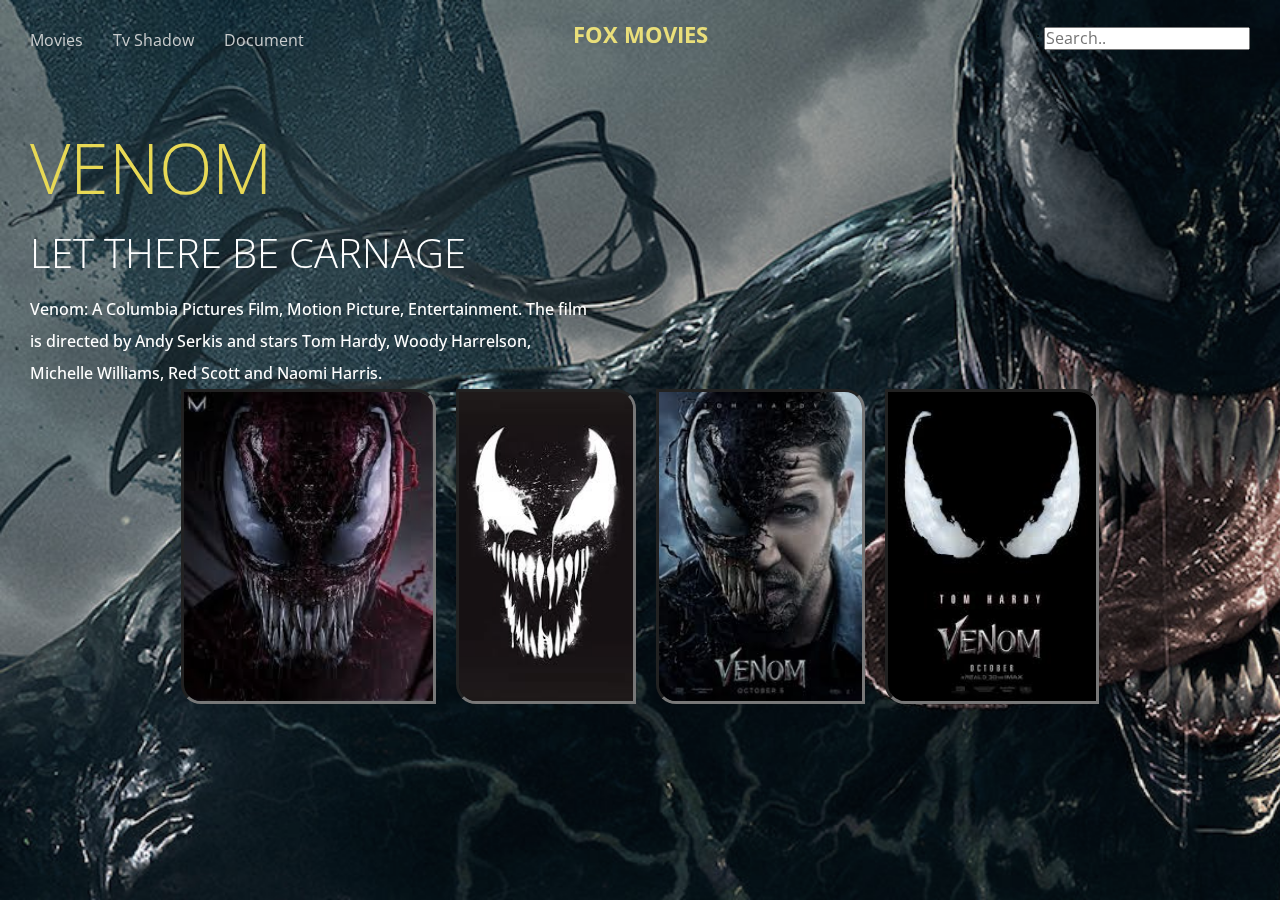
<file: template venom -not responsive/index.html>
<!DOCTYPE html>
<html lang="en">
<head>
    <meta charset="UTF-8">
    <meta http-equiv="X-UA-Compatible" content="IE=edge">
    <meta name="viewport" content="width=device-width, initial-scale=1.0">
    <link rel="stylesheet" href="normalize.css">
    <link rel="stylesheet" href="all.min.css">
    <link rel="stylesheet" href="mov.css">
    <link rel="preconnect" href="https://fonts.gstatic.com" />
    <link href="https://fonts.googleapis.com/css2?family=Open+Sans:wght@400;700&#038;display=swap" rel="stylesheet" />


    <title>learn</title>
</head>
<body>
    <div class="container">
        <div class="nav">
            <h3> fox movies</h3>
            <!-- <div class="search">
                <p>
                    search
                </p>
                <button type="submit"  value="click " class="but"> click </button>
            </div> -->
            <div class="search">;
            
                  <input type="text" placeholder="Search.." name="search">
                  </div>
           <ul>
               <li > <a href="#" class="active">movies</a></li>
               <li> <a href="#">Tv shadow</a></li>
               <li> <a href="#">Document</a></li>
           </ul>
        </div>
        <div class="text">
            <h1> venom </h1>
            <h4>let there <span>be</span> carnage </h4>
            <p>
                Venom: A Columbia Pictures Film, Motion Picture, Entertainment. The film is directed by Andy Serkis and stars Tom Hardy, Woody Harrelson, Michelle Williams, Red Scott and Naomi Harris.
            </p>
        </div>
        <div class="column">
            <img src="image/download (1).jfif" alt=" spider man " >
            <img src="image/download (2).jfif" alt=" spider man ">
             <img src="image/download.jfif" alt=" spider man ">
            <img src="image/images (1).jfif" alt=" spider man ">

        </div>
    </div>


 
</body>
</html>
</file>
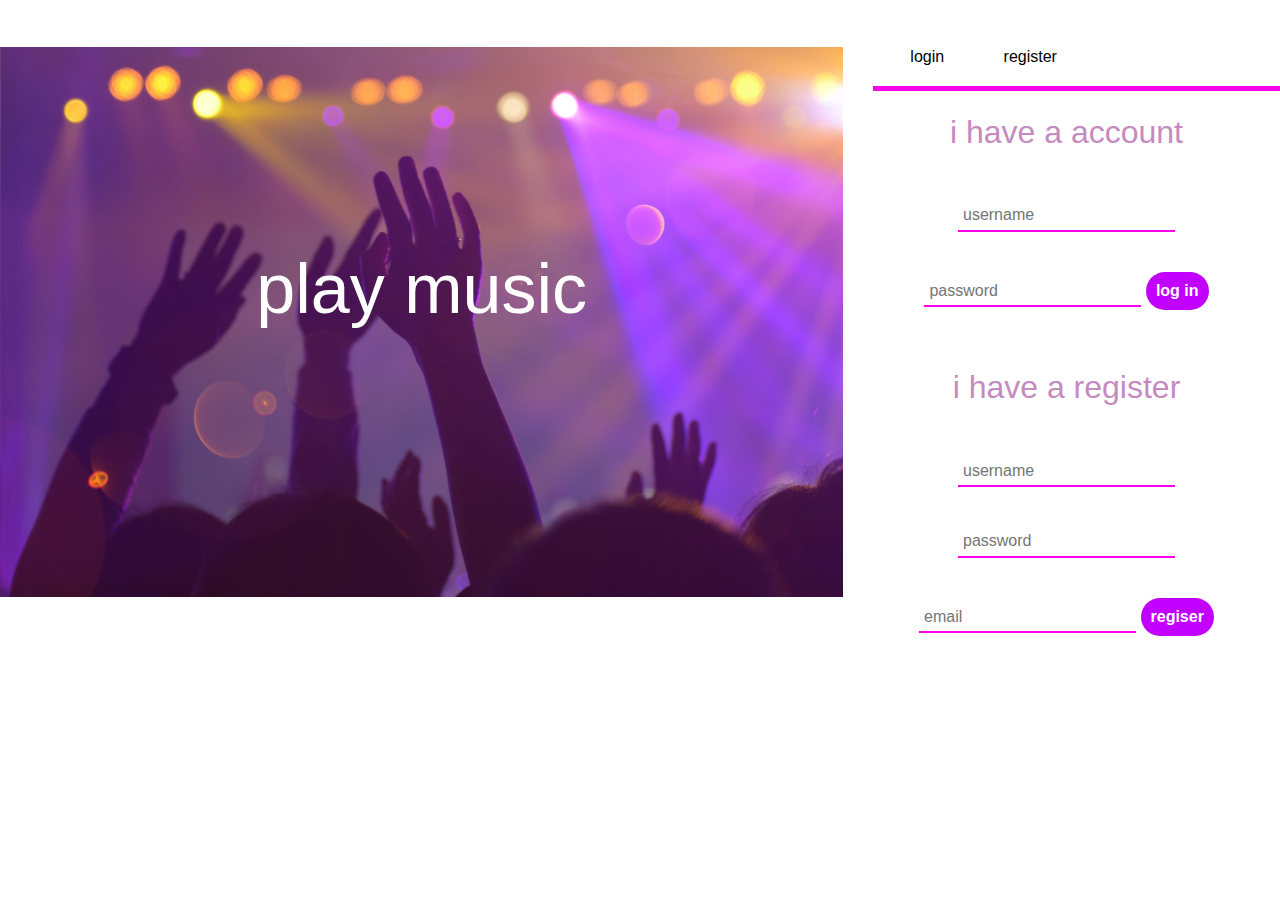
<file: template-login 2/index.html>
<html>
<head>
    <title>template-looin</title>
    <link rel="stylesheet" href="template-login2.css">
    <link rel="stylesheet" href="https://cdn.jsdelivr.net/npm/bootstrap@4.6.0/dist/css/bootstrap.min.css">
    <link rel="stylesheet" href="all.min.css">
    <link rel="stylesheet" href="normalize.css">

</head>
<body>
    <div class="row">
        <div class="col-md-8">
<div class="image-box">
    <h1>play music</h1>
    <div class="partner-logo">
    </div>
</div>
        </div>
<div class="col-md-4">
    <div class="contain">
    <div class="menu">
        <button type="button">login</button>
        <button type="button">register</button>
        </div>
        <div class="form-box">
            <div id="login-tap">
<h1> i have a account</h1>
<input type="text" placeholder="username">
<input type="password" placeholder="password">
<button type="button"> log in</button>
            </div>
            <div id="register-tap">
                <h1> i have a register</h1>
                <input type="text" placeholder="username">
                <input type="password" placeholder="password">
                <input type="email" placeholder="email">
                <button type="button"> regiser</button>
                            </div>
        </div>
    </div>
</div>
            
        </div>
    </div>
</body>



</html>
</file>
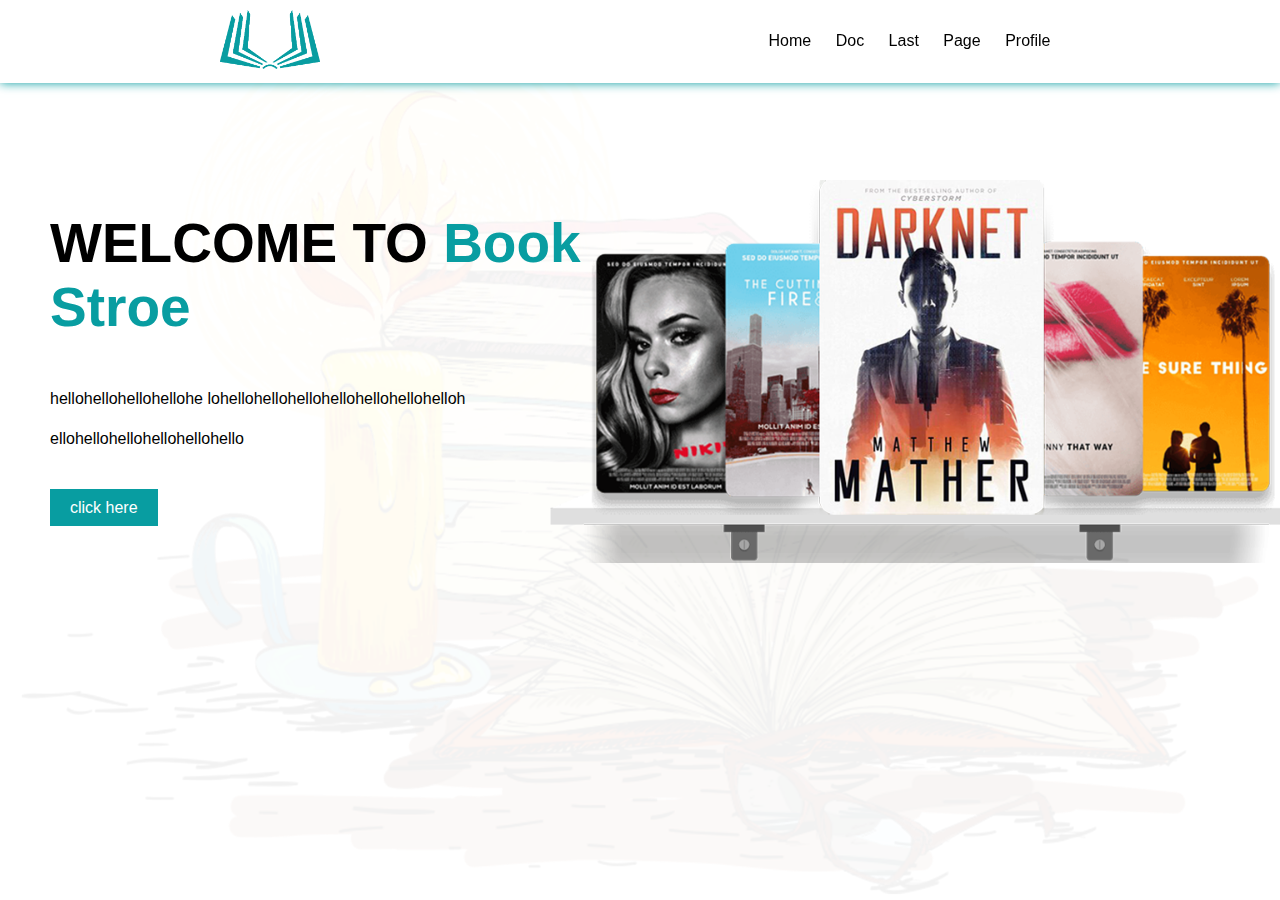
<file: Book Store/inde.html>
<!DOCTYPE html>
<html lang="en">
<head>
    <meta charset="UTF-8">
    <meta http-equiv="X-UA-Compatible" content="IE=edge">
    <meta name="viewport" content="width=device-width, initial-scale=1.0">
    <link rel="stylesheet" href="./style.css">
    <link rel="stylesheet" href="https://cdnjs.cloudflare.com/ajax/libs/font-awesome/6.4.0/css/all.min.css" integrity="sha512-iecdLmaskl7CVkqkXNQ/ZH/XLlvWZOJyj7Yy7tcenmpD1ypASozpmT/E0iPtmFIB46ZmdtAc9eNBvH0H/ZpiBw==" crossorigin="anonymous" referrerpolicy="no-referrer" /> 
    <title>Book Store</title>
</head>
<body>
    <section>
        <nav>
            <div class="logo">
                <img src="./image/logo.png" alt="">
            </div>

<ul>
    <li><a href="#">Home</a></li>
    <li><a href="#">Doc</a></li>
    <li><a href="#">Last</a></li>
    <li><a href="#">Page</a></li>
    <li><a href="#">Profile</a></li>
</ul>
</nav>
<div class="main_tag">
    <div class="main_text">
        <h1>WELCOME TO <span>Book Stroe</span></h1>
        <p>
            hellohellohellohellohe
            lohellohellohellohellohellohellohelloh
            ellohellohellohellohellohello
        </p>
            <a href="#">click here</a>
    </div>
    <div class="main_img">
        <img src="./image/table.png" alt="">
    </div>

</div>
        
    </section>
</body>
</html>
</file>
<file: Leon Template Zero School/css/leon.css>
/*start global rule*/
:root {
  --main-color: #10cab7;
  --secondary-color: #2c4755;
  --section-padding: 60px;
  --section-background: #f6f6f6;
  --main-duration: 0.5s;
}
*
{   -webkit-box-sizing : border-box;
	-moz-box-sizing : border-box;
	box-sizing : border-box;
}
body
{ 
	font-family: 'Work Sans', sans-serif;
}
/* Start Global Rules */
* {
    -webkit-box-sizing: border-box;
    -moz-box-sizing: border-box;
    box-sizing: border-box;
  }

body {
    font-family: "Work Sans", sans-serif;
  }
.container {
    padding-left: 15px;
    padding-right: 15px;
    margin-left: auto;
    margin-right: auto;
  }
  /* Small */
@media (min-width: 768px) {
    .container {
      width: 750px;
    }
  }
  /* Medium */
@media (min-width: 992px) {
    .container {
      width: 970px;
    }
  }
  /* Large */
@media (min-width: 1200px) {
    .container {
      width: 1170px;
    }
  }
  /* End Global Rules */
  /* Start Components */
.special-heading {
    color: #ebeced;
    font-size: 100px;
    text-align: center;
    font-weight: 800;
    letter-spacing: -3px;
    margin: 0;
  }
.special-heading + p {
    margin: -30px 0 0;
    font-size: 20px;
    text-align: center;
    color: #797979;
  }
@media (max-width: 767px) {
    .special-heading {
      font-size: 60px;
    }
.special-heading + p {
      margin-top: -20px;
    }
  }
  /* End Components */
  /*<!-- start service -->.*/
 /* .special-heading
{
  font-size: 80px;
  text-align: center;
  font-weight: 800;
  color: #dce6f0;
  margin: 0;
  letter-spacing: -2px;
}
.special-heading + p
{
  text-align: center;
  font-size: 20px;
  margin: -28px 0 0;
  color: #797979;
}
*/

  /*<!-- end service -->.*/

  /* Start Header */
.header {
    padding: 20px;
  }
.header .container {
    display: flex;
    justify-content: space-between;
    align-items: center;
  }
.header .logo {
    width: 60px;
  }
.header .links {
  z-index: 1;
    position: relative;
  }
.header .links:hover .icon span:nth-child(2) {
    width: 100%;
  }
.header .links .icon {
    width: 30px;
    display: flex;
    flex-wrap: wrap;
    justify-content: flex-end;
  }
.header .links .icon span {
    background-color: #333;
    margin-bottom: 5px;
    height: 2px;
  }
.header .links .icon span:first-child {
    width: 100%;
  }
.header .links .icon span:nth-child(2) {
    width: 60%;
    transition: var(--main-duration);
  }
.header .links .icon span:last-child {
    width: 100%;
  }
.header .links ul {
    list-style: none;
    margin: 0;
    padding: 0;
    background-color: #f6f6f6;
    position: absolute;
    right: 0;
    min-width: 200px;
    top: calc(100% + 15px);
    display: none;
  }
.header .links ul::before {
    content: "";
    border-width: 10px;
    border-style: solid;
    border-color: transparent transparent #f6f6f6 transparent;
    position: absolute;
    right: 5px;
    top: -20px;
  }
.header .links:hover ul {
    display: block;
  }
.header .links ul li a {
    display: block;
    padding: 15px;
    text-decoration: none;
    color: #333;
    transition: var(--main-duration);
  }
.header .links ul li a:hover {
    padding-left: 25px;
  }
  .header .links ul li:not(:last-child) a {
      border-bottom: 1px solid #ddd;
    }
  /* End Header */
  /* Start Landing Section */
.landing {
    background-image: url("../images/montains.jpg");
    background-size: cover;
    height: calc(100vh - 64px);
    position: relative;
  }
.landing .intro-text {
    position: absolute;
    left: 50%;
    top: 50%;
    text-align: center;
    transform: translate(-50%, -50%);
    width: 320px;
    max-width: 100%;
  }
.landing .intro-text h1 {
    margin: 0;
    font-weight: bold;
    font-size: 50px;
    color: var(--main-color);
  }
.landing .intro-text p {
    font-size: 19px;
    line-height: 1.8;
  }
  /* End Landing Section */
.features
{
  padding-top: 60px;
  padding-bottom: 60px;
  background-color: #f6f6f6;
}
.features .container
{
  display: grid;
  grid-template-columns: repeat(auto-fill, minmax(300px, 1fr));
  grid-gap: 20px;
}
.features .feat {
  padding: 20px;
  text-align: center;
  transition: 0.3s;

}
.features .feat p:hover {
border-bottom: 1px solid dimgrey;
}
.features .feat i{
  color:var(--main-color)
}
.features .feat h3{
  font-weight: 800;
  margin: 19px 2px;
  background-color: rgb(194, 239, 240);

}
.features .feat p{
  line-height: 30px;
  color: #777;
  font-size: 15px;

}
/* start sevice*/

.service
{
  padding-top: 60px;
  padding-bottom: 60px;
  background-color: #f6f6f6;
}
.service .services-content
{
  display: grid;
  grid-template-columns: repeat(auto-fill, minmax(300px, 1fr));
  grid-gap: 30px;
  margin-top: 100px;
}
.service .services-content .srv{
  display: flex;
  margin-bottom: 40px;
}
@media(max-width:767px)
{
  .service .services-content .srv{
    flex-direction: column;
    text-align: center;
  }


}
.service .services-content .srv i{
  color: var(--main-color);
  flex-basis: 150px;
}
.service .services-content .srv.intro-text{
  flex: 1;
}
.service .services-content .srv .text h3
{
  margin-top: 1px;
}

.service .services-content .srv .text p{
  columns: #777;
  line-height: 1.6;
  font-weight: 300px;
}
.service .services-content .image 
{
position: relative;
text-align: center;
}
.service .services-content .image::before
{
  height: calc(100% + 80px);
    top: -40px;
    right: 0;
    content: '';
    position: absolute;
    background-color: var(--secondary-color);
    width: 80px;
}

.service .services-content .image img{
  width: 300px;
}
@media(max-width:1199px)
{
  .image-column
  {
    display: none;
  }
}

/*end service*/
/*<!-- start Portfolio -->*/

.Portfolio
{
  padding-top: var(--section-padding);
  padding-bottom: var(--section-padding);
  background-color: var(--section-background);
}
.Portfolio .portfolio-content
{
  display: grid;
  grid-template-columns: repeat(auto-fill, minmax(300px, 1fr));
  grid-gap: 30px;
  margin-top: 100px;
}
.Portfolio .portfolio-content .card
{
background-color: floralwhite;
}
.Portfolio .portfolio-content .card img{
  max-width: 100%;
}
.Portfolio .portfolio-content .card .info
{
  padding: 20px;
}
.Portfolio .portfolio-content .card .info h3{
  margin: 0;
}
.Portfolio .portfolio-content .card .info p{
  columns: #777;
  line-height: 1.6;
  font-weight: 300px;

}
/*<!-- end Portfolio -->*/

/*<!-- start about -->*/

.about
{
  padding-top: var(--section-padding);
  padding-bottom: calc(var(--section-padding) + 60px);
}
 .about .about-content
 {
   margin-top: 100px;
   display: flex;
   flex-wrap: wrap;
   justify-content: space-between;
 }
 
 .about .about-content .image{
   position: relative;
   width: 250px;
   height: 375px;
 }
 .about .about-content .image img{
   width: 100%;
  
 }
 .about .about-content .image::before
 {
    content: '';
    position:absolute;
    background-color: #878e94;
    width: 80px;
    height: calc(100% + 80px);
    top: -40px;
 }
 .about .about-content .image::after
 {
  position: absolute;
  content: '';
  width: 120px;
  height: 300px;
  background-color: var(--main-color);
  top: -40px;
  border-left: 80px solid var(--main-color);
  border-bottom: 80px solid var(--main-color);
  right: -150px;
 }
 @media (max-width: 991px) {
  .about .about-content {
  text-align: center;
  flex-direction: column;
  }
}
 @media (max-width: 991px) {
  .about .about-content .image {
    margin: 0 auto 60px;
  }
}
 
 @media (max-width: 991px) {
  .about .about-content .image::before,
  .about .about-content .image::after {
    display: none;
  }
}
 .about .about-content .text{
   flex-basis: calc(100% - 500px);
 }
 
 .about .about-content .text p:first-child{
  font-weight: bold;
  line-height: 2;
  margin-bottom: 50px;
 }
 
 .about .about-content .text hr{
  border-width: 1px;
  width: 50%;
  display: inline-block;
  border-color: var(--main-color);
  transition: 0.5s ease-in-out;
 }
 .about .about-content .text hr:hover{
   width: 100%;
 }

 .about .about-content .text p:last-child
{
  line-height: 2;
  color: #777;
}
.about .about-content .text p:hover{
  width: 100%;
border-bottom: 1px inset rgb(233, 215, 215);
}
/*<!-- end about -->*/

/*<!-- start contact -->*/
.contact
{
  padding-top: var(--section-padding);
  padding-bottom: var(--section-padding);
  background-color: var(--section-background);
}
.contact .info{
  padding-top: var(--section-padding);
  padding-bottom: var(--section-padding);
    text-align: center;
}
.contact .info .label
{
  color: var(--secondary-color);
  font-weight: 800;
  font-size: 40px;
  letter-spacing: -2px;
  margin-bottom: 15px;
}
.contact .info .link{
  color:  #10cab7;  
  font-weight: 800;
  font-size: 35px;
  text-decoration: none;
  display: block;
}
.contact .info .social
{
  display: flex;
 justify-content: center;
 font-size: 16px;
 margin-top: 18px;
}
.contact .info .social i{
margin-left: 12px;
color: var(--secondary-color);
}
@media (max-width:625px)
{
  .contact .info .link,
  .contact .info .label
{
  font-size: 20px;
}
}
/*<!-- end contatct -->*/

  /* Start Footer */
  .footer {
    background-color: var(--secondary-color);
    color: white;
    padding: 30px 10px;
    text-align: center;
    font-size: 18px;
  }
  .footer span {
    font-weight: bold;
    color: var(--main-color);
  }
  .zako
  {
    font-weight: bold;
    text-align: center;
    padding: 15px;
    background-color: var(--main-color);
  }
  .zako span{
    font-size: 20px;
    font-weight: 800;
  }
  /* End Footer */
</file>
<file: template 3/css/tourism.css>
* {
    -webkit-box-sizing: border-box;
    -moz-box-sizing: border-box;
    box-sizing: border-box;
  }
:root
{
    --main-color:#2196f3;
    --main-color-alt:#1787e0;
    --main-transtion : 0.3s;
    --section-background: #ececec;
    --main-padding-top:100px;
    --main-padding-bottom:100px;
}
html
{
    scroll-behavior: smooth;
}
ul
{
    list-style: none;
    padding: 0;
    margin: 0;
}
a
{
  text-decoration: none;
}
body
{
 font-family: 'Cairo', sans-serif;
}
.container {
    padding-left: 15px;
    padding-right: 15px;
    margin-left: auto;
    margin-right: auto;
  }
  /* Small */
  @media (min-width: 768px) {
    .container {
      width: 750px;
    }
  }
  /* Medium */
  @media (min-width: 992px) {
    .container {
      width: 970px;
    }
  }
  /* Large */
  @media (min-width: 1200px) {
    .container {
      width: 1170px;
    }
  }
  /* Start Header */
 .header
 {
    background-color: white;
    position: relative;
    -webkit-box-shadow: 0 0 10px #ddd;
    -moz-box-shadow: 0 0 10px #ddd;
    box-shadow: 0 0 10px #ddd;
 }
  .header .container
  {
    display: flex;
    justify-content: space-between;
    align-items: center;
    flex-wrap: wrap;
    position: relative;
  }
  .header  .logo
  {
    display: flex;
    text-decoration: none;
    color: var(--main-color);
    font-size: 24px;
    font-weight: bold;
    justify-content: center;
    height: 72px;
    align-items: center;
  }
  @media(max-width:529px)
  {
    .header  .logo
    {
        margin: auto;  
        margin-bottom: -18px;
      }
  }
  .header .container .main-nav 
  {
    display: flex;
  }
  
  .header  .main-nav > li > a
  {
    display: flex;
    justify-content: center;
    align-items: center;
    padding: 0 22px;
    text-decoration: none;
    color: black;
    font-size: 18px;
    overflow: hidden;
    height: 72px;
    transition: var(--main-transtion);
    position: relative;
  }
  .header  .main-nav > li > a::before
 
  {
    content: "";
    transition: var(--main-transtion);
    content: "";
    position: absolute;
    background-color: var(--main-color);
    width: 100%;
    height: 4px;
    top: 0;
    padding: auto;
    left: -100%;
  }
   .header .container .main-nav > li > a:hover::before
   {
    left: 0;
   }
  .header .container .main-nav > li > a:hover
  {
    background-color:var(--section-background);
    outline: none;
    color: var(--main-color);

  }
  .header .mega-menu
{
    position: absolute;
    background-color: white;
    top: calc(100% + 52px);
    width: 100%;
    left: 0;
    display: flex;
    gap: 40px;
    z-index: -1;
    opacity: 0;
    padding: 30px;
    border-bottom: 3px solid var(--main-color);
    transition: top var(--main-transtion) , opactiy var(--main-transtion);
}
.header .main-nav > li:hover  .mega-menu
{
     top: calc(100% + 1px);
    z-index: 100;
    opacity: 1;
 
}
@media (max-width:767px)
{
  .header .mega-menu
{
  flex-direction: column;
  gap: 0;
  padding: 5px;
}
}


.header .mega-menu .img img
{
max-width: 100%;
}
@media (max-width:991px)
{
    .header .mega-menu .img 
    {
        display: none;
    }
}
.header .mega-menu .links
{
flex: 1;
}

@media (max-width:991px)
{
    .header .mega-menu .links 
    {
      margin: auto;
    }
}
@media (max-width:767px)
{
  .header .mega-menu .links:first-of-type li:last-child
  {
    border-bottom: 1px solid #ccc;

  }
}
.header .mega-menu .links li
{
  min-width: 250px;
}
.header .mega-menu .links li::before
{
  content: "";
  position: absolute;
  width: 0;
  height: 50px;
  background-color: #fafafa;
  z-index: -1;
  transition: var(--main-transtion);
}
.header .mega-menu .links li:hover::before
{
  width: 253px;
}
.header .mega-menu .links li a
{
    display: block;
padding: 15px;
    text-decoration: none;
    color: var(--main-color);
    font-weight: bold;
    font-size: 18px;
} 
.header .mega-menu .links li:not(:last-child)
{
    border-bottom: 1px solid #ccc;
}
.header .mega-menu .links li a i
{
    margin-right: 5px;
}

  /* End Header */
  /* Start Landing */
  .landing
  {
    position: relative;
  }
  .landing::before
  {
    height: 100%;
    content: "";
    position: absolute;
    top: -13px;
    left: -1px;    background-color: #ccc;
    width: 100%;
    z-index: -1;
    transform: skewY(-6deg);
    transform-origin: top left;  }
  .landing .container
  {
    display: flex;
    align-items: center;
    min-height: calc(100vh - 72px);
    padding-bottom: 120px;
  }
  .landing .container img
  {
    position: relative;
    width: 600px;
    animation: up-and-down 5s linear infinite;
  }
  @media(max-width:991px)
  {
    .landing .container img
{
    display: none;
}
  }
  .landing .container .text
  {
flex: 1;
  }
  @media(max-width:991px)
  {
    .landing .container .text
{
    text-align: center;
    padding: 38px;
}
  }
  .landing .container .text h1
  {
    font-size: 40px;
    margin: 0;
    letter-spacing: -2px;
  }

  .landing .container .text p
  {
    max-width: 100%;
    color: #777;
    line-height: 2;
    margin: 0 0 20px;
  }
  .landing .go-down
  {
    position: absolute;
    bottom: 30px;
    left: 50%;
    transform: translateX(-50%);
    transition: var(--main-transtion);
  }
 
  .landing .go-down i 
  {
    animation: bounce  1.5s infinite;

  }
  .landing .go-down:hover
  {
    color: var(--main-color);
  }



  /* End Landing */
  /* Start Main title */
  .main-title
  {
    border: 2px solid black;
    margin: 0 auto 80px;
    font-size: 30px;
    padding: 10px 20px;
    width: fit-content;
    position: relative;
    z-index: 1;
    transition: var(--main-transtion);
    text-transform: uppercase;
    font-weight: bold;
  }
 
  .main-title:hover::before 
  {
       animation: left-move 0.5s linear forwards;
    z-index:-1;

  }
  .main-title:hover::after
  {
    animation: right-move 0.5s linear forwards;
    z-index: -1;
  }
  .main-title:hover
  {
    color: white;
    border: 1px solid white;
    transition-delay:0.5s ;
  }
 
  .main-title::before
  {
    left: -30px;

  }
  .main-title::before
  {
    content: "";
    width: 12px;
    height: 12px;
    background-color: var(--main-color);
    position: absolute;
    border-radius: 50%;
    top: 50%;
    transform: translateY(-50%);
    transition: var(--main-transtion);
    
  }
  .main-title::after
  {
    right: -30px;

  }
  .main-title::after
  {
    content: "";
    width: 12px;
    height: 12px;
    background-color: var(--main-color);
    position: absolute;
    border-radius: 50%;
    top: 50%;
    transform: translateY(-50%);
    transition: var(--main-transtion);

  }
  /* End  Main title*/
  /* Start Articles */
  .card
  {
    padding-top: var(--main-padding-top);
    padding-bottom: var(--main-padding-bottom);
  }
  .card .container
  {
    display: grid;
    grid-template-columns: repeat(auto-fill, minmax(250px, 1fr));
    gap: 40px;
  }
  /* @media (max-width:991px)
  {
    .card .container{
      grid-template-columns: 50% 50%;

    }
  }
  @media (max-width:767px)
  {
    .card .container{
      grid-template-columns: 100%

    }
  } */
  .card .container .box
  {
    box-shadow: 0 2px 15px rgb(0 0 0 / 10%);
    background-color: white;
    border-radius: 6px;
    overflow: hidden;
    transition:   transform var(--main-transtion), box-shadow var(--main-transtion);
  }
  .card .container .box:hover
  {
    transform: translateY(-20px);
    box-shadow: 0 2px 15px rgb(0 0 0 / 40%);

  }
  .card .container img
  {
    width: 100%;
    max-width: 100%;
  }
.card .container .box .content
{
  padding: 20px;
}

.card .container .box .content p
{
margin: 10px 0 0 ;
  color: #777;
  line-height: 1.5;
}
.card .container .box .content h2
{
margin: 0;
}
.card .container .box .info 
{
  border-top: 1px solid #E6E6E7;
  display: flex;
  padding: 20px;
  justify-content: space-between;
  align-items: center;
}
.card .container .box .info a
{
  text-decoration: none;
  color: var(--main-color);
  font-weight: bold;
  transition: var(--main-transtion);
}

.card .container .box .info i
{
  color:var(--main-color);
}
.card .container .box:hover .info i {
  animation: shake 0.6s  linear infinite ;
}

  /* End Articles */
  /* Start Gallery */
.gallery
{
  padding-top: var(--main-padding-top);
  padding-bottom: var(--main-padding-bottom);
  position: relative;
  background-color: var(--section-background);
}
.gallery .container
{
  display: grid;
  grid-template-columns: repeat(auto-fill, minmax(300px, 1fr));
  gap: 40px;
}
.gellery .container .box
{
  padding: 15px;
  background-color:white;
  box-shadow: 0px 12px 20px 0px rgb(0 0 0 / 13%), 0px 2px 4px 0px rgb(0 0 0 / 12%);

}
.gellery .container .box .image
{
  position: relative;
  overflow: hidden;
}
.gellery .container .box .image img
{
  max-width: 100%;
  transition: transform var(--main-transtion);
  transform:
  perspective(800px)
  rotateY(2deg) scale(0.9)
  rotateX(1deg);
opacity: 0.7;
transition: 0.6s ease all;

}
.gellery .container .box .image img:hover
{
  transform:
  perspective(800px)
  rotateY(15deg)
  translateY(-20px)
  rotateX(10deg)
  scale(1);
opacity: 1;
 

  /* transform: translateZ(10px); */
}
.gellery .container .box .image
{
 padding: 15px;
 background-color: white;
}


  /* End Gallery */
  /* Start Feature */
.feature
{
  padding-top: var(--main-padding-top);
  padding-bottom: var(--main-padding-bottom);
}
.feature .container
{
  display: grid;
  grid-template-columns: repeat(auto-fill, minmax(300px, 1fr));
gap: 40px;
} 
.feature .container .box
{
  text-align: center;
  padding-bottom: 38px;
}

.feature .img-holder  img
{
  max-width: 100%;
  transition: var(--main-transition);

}
.feature  .img-holder {
  position: relative;
  overflow: hidden;
}
.feature .img-holder::before
{
  content: "";
  position: absolute;
  left: 0;
  top: -1px;
  width: 100%;
  height: 100%;
  background-color: rgb(244 64 54 / 60%);
}
.feature  .img-holder::after
{
  content: "";
  position: absolute;
  bottom: 0;
  right: 0;
  border-style: solid;
  border-width: 0px 0px 170px 500px;
  border-color: transparent transparent white transparent;
  transition: var(--main-transtion);
  
}
.feature  .img-holder:hover::after
{
 
  bottom: 0;
  right: -13px;
  border-style: solid;
  border-width: 0px 471px 212px 0px;
}
.feature  .box .content h2
{
  font-weight: bolder;
  font-size: 40px;
  width: fit-content;
  margin: auto;
  padding-bottom: 12px;
  border-bottom: 4px solid red;
}
.feature  .box .content p
{
  padding: 0 39px;
  line-height: 2;
  font-size: 20px;
  color: #777;
}
.feature .box
{
  border: 1px solid #ccc;
}
.feature .box .info
{
  position: relative;
  transition: var(--main-transition);
}
.feature  .box  a
{
  text-decoration: none;
  font-size: 20px;
  font-weight: bold;
  color: #f44036;
  border: 3px solid #f44036;
  border-radius: 7%;
  padding: 5px 33px;
  transition: 0.3s;
  position: relative;
}

.feature  .box  a:hover::before
{
  content: "";
  position: absolute;
  left: 50%;
  top: -3px;
  transform: translateX(-50%);
  width: 100%;
  height: 100%;
  border: 3px solid #f44036;
  border-radius: 7%;
  background-color: #f44036;
  z-index: -1;

}


.feature  .box  a:hover
{
color: white;
}

  /* End Feature */
  /* Start Testiominlans */
  .testio
  {
    padding-top: var(--main-padding-top);
    padding-bottom: var(--main-padding-bottom);
    background-color: var(--section-background);
    position: relative;
  }
  .testio .container
  {
    display: grid;
    grid-template-columns: repeat(auto-fill, minmax(300px, 1fr));
  gap: 40px;
  }
  .testio .container .box
  {
position: relative;
  }
 
  
  .testio .container  img
  {
    position: absolute;
    right: -10px;
    top: -20px;
    width: 100px;
    height: 100px;
    border-radius: 50%;
    border: 10px solid var(--section-background);
   
  }

  .testio .box1
  {
    background-color: white;
    border-radius: 20px;
    border-top-right-radius: 66px;
    /* width: 100%;
    height: 100%;
    background-color: white;
    padding: 18px 27px;
    margin-right: -97px;
    border-radius: 7%;
    position: relative; */
  }

  .testio .box1 h3
  {
    font-size: 22px;
    padding: 18px 5px 1px 13px;
    font-weight: 900;
  
    margin-bottom: 2px;

  }
  .testio .box1 .title
  {
    color: #ccc;
    padding: 7px 5px 1px 13px;
    margin-top: 5px;

  }
  .testio .box1 .rate 
  {
   
    margin-top: 5px;
    color: #FFDF00;
    padding: 7px 5px 1px 13px;
  }
  .testio .box1 .rate .far
  {
    color: #ccc;
  }
  .testio .box1 p
  {
    color: black;
    padding: 9px 5px 16px 13px;
    line-height: 1.7;
    margin: auto;
  
   
  }
  /* End Testiominlans */
  /* Start Team Members */
  .team
  {
    padding-top: var(--main-padding-top);
    padding-bottom: var(--main-padding-bottom);
    position: relative;
  }

.team .container
{
  display: grid;
  grid-template-columns: repeat(auto-fill, minmax(300px, 1fr));
    gap: 60px;
 
}
.team .box
{
  position: relative;
}



.team .box::before , .team .box::after
{
  content: "";
  background-color: #f3f3f3;
  position: absolute;
  right: 0;
  top: 0;
  height: 100%;
  border-radius: 10px;
  transition: var(--main-transtion);
}
.team .box::before
{
  width: calc(100% - 60px);
  z-index: -2;
}
.team .box::after {
  z-index: -1;
  background-color: #e4e4e4;
  width: 0;
}

.team .box:hover::after {
  width: calc(100% - 60px);
}
.team .box .data img
{
  width: calc(100% - 60px);
  transition: var(--main-transition);
  border-radius: 10px;
  transition: var(--main-transtion);
}
.team .box:hover .data img
{
  filter: grayscale(100%);
}
.team .box .data 
{
  display: flex;
  align-items: center;
  padding-top: 60px;
}
.team .box .social
{
  display: flex;
  z-index: 100;
  flex-direction: column;
  gap: 20px;
  width: 60px;
  align-items: center;
}
.team .box .social a
{
  display: flex;
  justify-content: center;
  align-items: center;
  width: 60px;
  height: 40px;
  color: #777;
  transition: var(--main-transtion);
}
.team .box .social a:hover
{
  color: var(--main-color);
}


.team .box .info
{
  padding-left: 80px;
}

.team .box .info h2
{
  margin-bottom: 0;
  font-size: 22px;
  color: var(--main-color);
  transition: var(--main-transtion);
}
.team .box:hover .info h2
{
  color: #777;
}
.team .box .info p
{
  margin-top: 10px;
  margin-bottom: 25px;
  transition: var(--main-transtion);
  

}
.team .box:hover .info p
{
color: #777;
}
  /* End Team Members */
  /* Start Services  */
  .service
  {
    padding-top: var(--main-padding-top);
    padding-bottom: var(--main-padding-bottom);
    background-color: #f3f3f3;
  }
  .service .container
  {
    display: grid;
    grid-template-columns: repeat(auto-fill , minmax(300px,1fr));
    transition: var(--main-transtion);
    gap: 40px;

  }
  .service .container .box
  {
    transition: var(--main-transtion);
    background-color: white;
    box-shadow: rgba(100, 100, 111, 0.2) 0px 7px 29px 0px; 
  counter-increment: service;
  position: relative;

 }
 .service .container .box:hover
 {
  transform: translateY(-10px);
}
 .service .container .box::before
 {
  content: "";
  position: absolute;
  background: var(--main-color);
  width: 0px;
  height: 3px;
  transition: var(--main-transtion);

 }
 .service .container .box:hover::before
 {
  width: 100%;

 }
  .service .container .box h3
  {
    text-align: center;
    font-size: 25px;
    margin-bottom: 30px;
    color: var(--main-color-alt);
  }
  .service .container .box i
  {
    color: #d5d5d5;
    display: block;
    text-align: center;
    margin: 30px auto 20px;
  }
  .service .box .info
  {
position: relative;
padding: 16px;
text-align: end;
background-color: #f9f9f9;
  }
  .service .box .info a
  {
    color: var(--main-color-alt);
  }
  .service .box .info a::before
  {
    content: "0" counter(service);
    position: absolute;
    left: 0px;
    width: 80px;
    height: 100%;
    top: 0px;
    background-color: var(--main-color);
    color: white;
    display: flex;
    justify-content: center;
    align-items: center;
    font-size: 25px;
    padding-right: 15px;  }
  .service .box .info a::after
  {
    content: "";
    position: absolute;
    background-color: #d5d5d5;
    top: 0;
    left: 80px;
    width: 50px;
    height: calc(100% + 0.4px);
    transform: skewX(-30deg);
  }
  /* End Services  */
    /* Start Skils  */
  .ourskils
  {
    padding-top: var(--main-padding-top);
    padding-bottom: var(--main-padding-bottom);
    position: relative;
  }
  .ourskils .container
  {
 display: flex;
 align-self: center;
  }
  @media(max-width:991px)
  {
    .ourskils .container img {
      display: none;
    }
  }
  .ourskils .container .skils
  {
   flex: 1;  
  }
  .ourskils .container .skils .skil h2
  {
    display: flex;
    justify-content: space-between;
    align-items: center;
  }
  .ourskils .container .skils .skil  h2 span
{
  font-size: 12px;
  border: 1px solid #ccc;
  padding: 3px 5px;
  border-radius: 4px;
  color: var(--main-color);
}
.ourskils .container .skils .skil .theprog
{
  position: relative;
  height: 41px;
  background: #ccc;
}
.ourskils .container .skils .skil .theprog span
{ 
  position: absolute;
  top: 0;
  left: 0;
  height: 41px;
  background-color: var(--main-color-alt);
  transition: width 0.4s linear;
}

  /* End Skils  */
  /* Start WORK  */
  .work-steps {
    padding-top: var(--main-padding-top);
    padding-bottom: var(--main-padding-bottom);
    position: relative;
    background-color: var(--section-background);
  }
  .work-steps .container {
    display: flex;
    align-items: center;
    justify-content: space-between;
  }
  @media (max-width: 991px) {
    .work-steps .container {
      flex-direction: column;
    }
  }
  .work-steps .image {
    max-width: 100%;
    margin-right: 100px;
  }
  @media (max-width: 991px) {
    .work-steps .image {
      margin: 0 0 50px;
    }
  }
  .work-steps .info .box {
    background-color: #f6f5f5;
    padding: 30px;
    margin-bottom: 20px;
    border-radius: 6px;
    display: flex;
    align-items: center;
    border: 2px solid white;
    position: relative;
    z-index: 1;
  }
  @media (max-width: 767px) {
    .work-steps .info .box {
      flex-direction: column;
      text-align: center;
    }
  }
  .work-steps .info .box::before {
    content: "";
    left: 50%;
    top: 50%;
    position: absolute;
    width: 0;
    height: 0;
    transform: translate(-50%, -50%);
    background-color: #ededed;
    z-index: -1;
    transition: var(--main-transition);
  }
  .work-steps .info .box:hover::before {
    width: 100%;
    height: 100%;
  }
  .work-steps .info .box img {
    width: 64px;
    margin-right: 30px;
  }
  @media (max-width: 767px) {
    .work-steps .info .box img {
      margin: 0 0 30px;
    }
  }
  .work-steps .info .box h3 {
    margin: 0;
    font-size: 22px;
  }
  .work-steps .info .box p {
    color: #777;
    line-height: 1.7;
    margin: 10px 0 0;
    font-size: 18px;
  }

  /* End WORK  */
  /* Start Animation */
  

  @keyframes up-and-down {
    0%   {top: 0;}
    50% {top: -60px}
    100% {top: 0;}
  }

  @keyframes bounce {
    
    0% { transform:translateY(0%); }
    10% { transform:translateY(0%); }
      20% { transform:translateY(0%); } 
      40% { transform:translateY(-15%); }
      50% { transform:translateY(0%); }
      60% { transform:translateY(-15%); }
      80% { transform:translateY(0%); }
      99% { transform:translateY(-3%); }
      100% { transform:translateY(0); }
  }
  @keyframes left-move
  {
    50%
    {
      left: 0;
      width: 12px;
      height: 12px;
    }
    100%
    {
      border-radius: 0 ;
      left: 0;
      height: 100%;
      width: 50%;
    }
  }
  @keyframes right-move
  {
    50%
    {
      right: 0;
      width: 12px;
      height: 12px;
    }
    100%
    {
      border-radius: 0 ;
      right: 0;
      height: 100%;
      width: 50%;
    }
  }
  @keyframes shake {
 100% {transform: translateX(10px);}

}
/* End Animation */
</file>
<file: template venom -not responsive/mov.css>
*{
    -webkit-box-sizing:border-box ;
    -moz-box-sizing: border-box;
  box-sizing: border-box; 
  padding: 0; 
  margin: 0;
}
body 
{
    font-family: 'Open Sans', sans-serif;
}
html
{
    scroll-behavior: smooth;
}
ul
{
    list-style: none;
}
/* Small */
@media (min-width: 768px) {
    .container {
      width: 750px;
    }
  }
  /* Medium */
  @media (min-width: 992px) {
    .container {
      width: 970px;
    }
  }
  /* Large */
  @media (min-width: 1200px) {
    .container {
      width: 1170px;
    }
}
/* start container */
.container
{
  background-image: url("image/AAAABckJEoPewcr8XCs1N3oBAuz6Q-4L28sbxf1A8MJyZfVKYtjRh0301TXw5ZTC5ezWVzm43uUHI-cEXULhNgKXuvykCxPg.jpg");
  background-repeat: no-repeat;
  filter: grayscale(30%); 
  background-size: cover;
  width: 100%;
  height: 100vh;
 background-color: black;
 position: relative;
}
.container .nav h3
{
  color: #f1e151;
    font-size: 22px;
    text-align: center;
    text-transform: uppercase;
    padding-top: 22px;
}
ul {
  position: absolute;
    top: 28px;
    display: flex;
    list-style: none;
    opacity: 0.9;
}
ul li 
{
  padding-top: 3px;
  padding-left: 30px;
}
ul li  a
{
color: #ddd;
text-decoration: none;
text-transform: capitalize;
transition: all 0.5s;
}
.container ul li a:hover
{
  padding-left: 10px;
    text-shadow: -1px 2px 20px yellowgreen;
    
}
/* } .container .search 
{
  color: #ddd;
    position: absolute;
}
.container .search p 
{
  background-color: rgba(0, 0, 0, 0.048);
  padding: 10px 50px ;
  border: 1px;
  position: relative;
  left: 1100px;
  bottom: 20px;
  border-bottom-left-radius: 15px ;
  border-top-right-radius:15px;
  box-shadow: 3px 2px 20px 5px  #777;
}
.container .search .but
{
  position: relative;
  left: 1260px;
  bottom: 48px;
  border: none;
  padding: 5px 10px;
  margin-bottom: 10px;
} */
.container .search
{
text-align: right;
    position: relative;
    bottom: 20px;
    right: 30px;

}
.container .text
{
  color: white;
  padding-left: 30px;
  padding-top: 50px;}

.container .text h1
{
  font-weight: 200;
    color: #f1dc1f;
    font-size: 70px;
    text-transform: uppercase;
    line-height: 0;
}
.container .text h4
{
  font-size: 40px;
    line-height: 2;
    font-weight: 100;
    text-transform: uppercase;
}
.container .text p 
{
  width: 45%;
    color: white;
    font-weight: 500;
    line-height: 2
}
.container .column
{
  display: flex;
  justify-content: center;
  column-gap: 20px;
  width: 100%;
    height: 35%;
    margin: auto;
}
.container .column img
{
  border-bottom-left-radius: 20px;
  border-top-right-radius: 20px;
  border: 3px inset #777;
  transition: transform 0.5s;
}
.container .column img:hover
{
  transform: scale(1.2);
}
/* end container */
/* start service */
.head .service
{
    padding-top: 30px;
    background-color: #f3f7fa;
    padding-bottom: 30px;
}
.head .service .content
{
  color: white;
  text-align: center;
  padding-bottom: 40px;
  
}
.head .service .content h2
{
  /* line-height: 0;
  font-size: 50px;
  font-weight: 100;
  opacity: 0.7;
  text-shadow: 5px 6px 10px #e8d955a6; */
  color: #929aa178;
    font-size: 100px;
    text-align: center;
    font-weight: 800;
    letter-spacing: -3px;
    margin: 0;
    transition: all 0.4s;
}
.head .service .content h2:hover
{
  transform: scale(0.9);
}
/* .service .content p{
  /* opacity: 0.5;
    font-size: 25px */
    /* margin: -30px 0 0; */
    /* font-size: 20px;
    text-align: center;
    color: #797979;
} */ 
 /* end service */
  
 .head .service .box1 
 {
   position: relative;
   overflow: hidden;
 }
 .head .service .box1 img
{
  transition: 0.4s;
  max-width: 20%;
    border: 2px inset #ddd;
    transition:  0.4s;
}
.head .service .box1 h6
{
  background-color: white;
    bottom: -1000px;
    padding: 9px 32px;
    font-size: 15px;
    position: absolute;
    transition: 0.4s;


}
.head .service .box1:hover img
{
  transform: rotate(3deg) scale(1.1);
}

.head .service .box1:hover h6{
  bottom: 0;
}
/* .service .log .box1 h6{
  display: none;
  background-color: #cd3333;
  position: absolute;
  bottom: -435px;
  font-weight: 800;
  font-size: 14px;
  padding: 20px 33px;

 }
 .service .log .box1 img
 {
 transition: all 0.4s;
 }

 .service .log .box1:hover img  
 {
 
  transform: rotate(3deg) scale(1.1); }
  .service .log .box1:hover h6{
    display: block;
  }  */
</file>
<file: template-login 2/template-login2.css>
*{
    padding: 0;
    margin: 0;
}
.row
{
    padding: 0 !important;
}
.col-md-8,.col-md-4
{
    margin: initial !important;
}
.image-box
{
    text-align: center;
    height: 550px;
    background-image: url(music.jpg);
    background-size:cover;
    background-position: center;
    
}
.image-box h1{
    color: #fff;
    font-size: 70px;
    padding-top: 200px;
}
.contain
{
    height: 100%;
}
.menu 
{
    padding: 45px 12px 0;
    border-bottom: 5px solid rgb(255, 0, 234);
}
.menu button
{
    background:transparent;
    border: none;
outline: none;
padding: 0 15px 20px 10px;
    margin: 0 15px;
}
.form-box
{
    height:200px;
    width: 95%;
    text-align: center;
    margin-top: 20px;
}
.form-box h1{
    margin-bottom: 50px;
    color: rgb(197, 139, 192);
}
.form-box input{
    border: none;
    outline: none;
    margin-bottom: 40px;
    padding: 5px 5px;
    background: transparent;
    border-bottom: 2px solid rgb(255, 0, 234);
}
.form-box button{
    text-align: center;
padding: 10px;
border: none;
outline: none;
font-weight: 600;
border-radius: 50px;
color: #fff;
background: #c200ff;


}
</file>
<file: Book Store/style.css>
*
{
    padding: 0;
    margin: 0;
    box-sizing: border-box;
    font-family: sans-serif;
}
/* Start Section */
section 
{
    width: 100%;
    height: 100vh;
    background-image: url(image/bg.png);
    background-position: center;
    background-size: cover;
}
section nav 
{
    width: 100%;
    display: flex;
    align-items: center;
    justify-content: space-around;
    position: fixed;
    background: #fff;
box-shadow: 0 0 10px #089da1; 
left: 0;
z-index: 100;
}
section nav .logo img
{
    width: 100px;
    margin: 10px 0;
}
section nav ul
{
    list-style: none;
}
section nav li
{
display: inline-block;
padding: 0 10px;
}
section nav li a 
{
    text-decoration: none;
    color: #000;
}
section nav li a:hover
{
    color:#089da1;  
}
section .main_tag
{
    display: flex;
    position: relative;
    justify-content: space-around;
    align-items: center;
    top: 10%;
}
section .main_tag .main_text h1 
{
    position: relative;
    font-size: 55px;
    top: 40px;
    left: 50px;
}
section .main_tag .main_text h1 span
{
    color: #089da1;
} 
section .main_tag .main_text p
{
    width:550px;
    position: relative;
    text-align: block;
    top: 80px;
    left: 50px;
    line-height:2.5;
}
section .main_tag .main_text a
{
    background-color: #089da1;
    padding: 10px 20px;
    position: relative;
    top: 120px;
    left: 50px;
    text-decoration: none;
    align-items: center;
    color: white;
}
section .main_tag .main_img img 
{
    width: 750px;
    position: relative;
    top: 90px;
}

/* End  Section */
</file>
